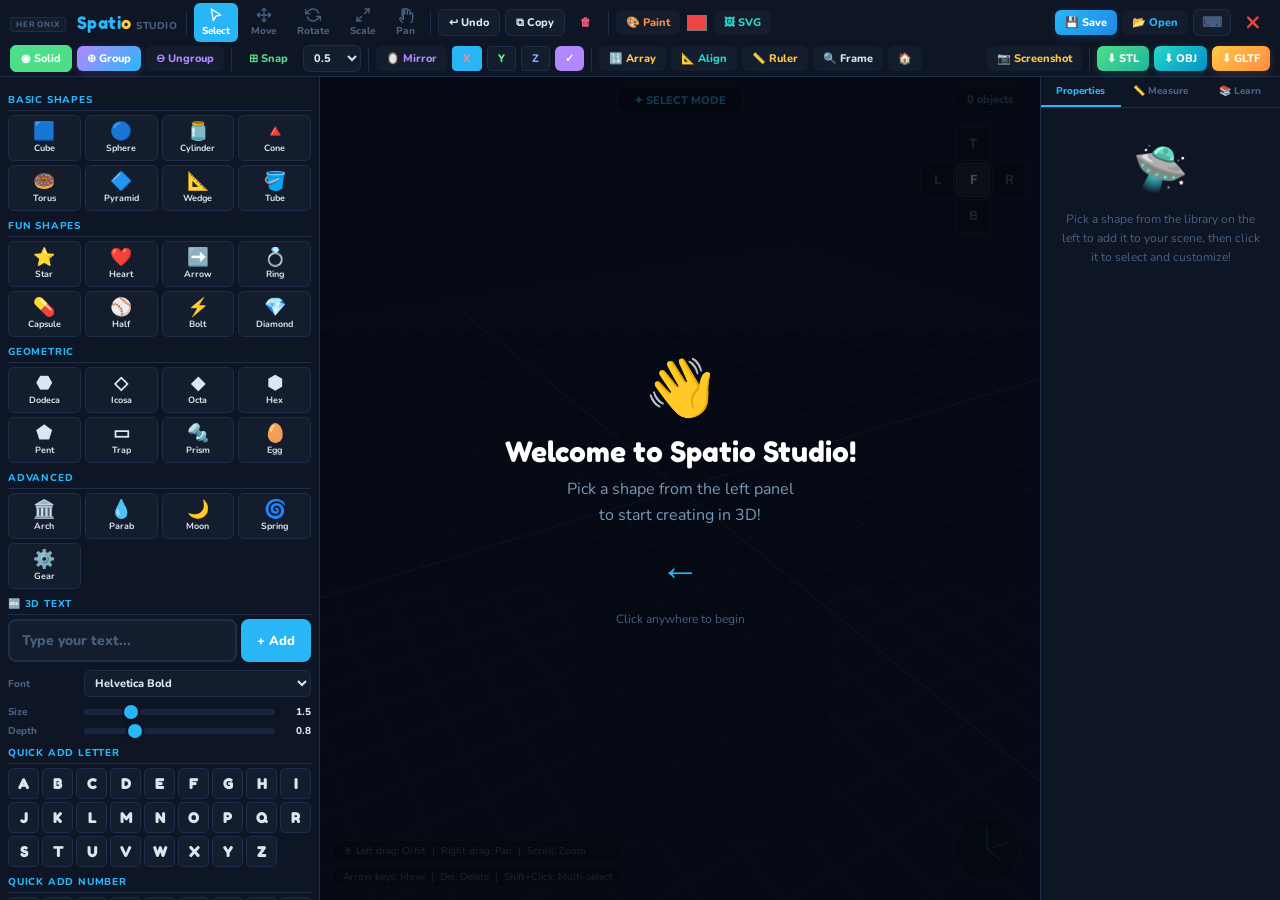
<file: src/main/resources/spatio/index.html>
<!DOCTYPE html>
<html lang="en">
<head>
<meta charset="UTF-8">
<meta name="viewport" content="width=device-width, initial-scale=1.0">
<title>Spatio Studio</title>
<link rel="stylesheet" href="css/fredoka.css">
<link rel="stylesheet" href="css/spatio.css">
<script>
// Global error handler — catches all JS errors and displays them
window.onerror = function(msg, url, line, col, err) {
  var short = url ? url.split('/').pop() : '?';
  var errMsg = 'JS ERROR: ' + msg + ' in ' + short + ':' + line;
  console.error(errMsg);
  document.title = errMsg;
  // Show on page if splash is still visible
  var status = document.getElementById('splash-status');
  if (status) status.textContent = errMsg;
  return false;
};
</script>
<script src="js/three.min.js"></script>
<script src="js/three-csg.js"></script>
<script src="js/TransformControls.js"></script>
<script src="js/GLTFExporter.js"></script>
</head>
<body>

<!-- SPLASH SCREEN -->
<div id="splash">
  <div id="splash-inner">
    <img id="splash-logo" src="images/SVG/Text Logo_Horizontal.svg" alt="Heronix" onerror="this.style.display='none'">
    <div id="splash-title"><span class="k">Spati</span><span class="l2">o</span> STUDIO</div>
    <div id="splash-sub">3D Modeling for Young Creators</div>
    <div id="splash-bar-track"><div id="splash-bar"></div></div>
    <div id="splash-status">Loading...</div>
    <div id="splash-copy">&#169; Heronix Education Systems LLC</div>
  </div>
</div>

<!-- TOP BAR — Two clean rows -->
<div id="topbar-wrap">
  <!-- Row 1: Brand + Transform + Edit -->
  <div class="tb-row">
    <div id="logo">
      <span class="brand-tag">HERONIX</span>
      <span class="k">Spati</span><span class="l2">o</span>
      <span class="logo-sub">STUDIO</span>
    </div>
    <div class="sep"></div>
    <button class="tbtn active" id="btn-select" onclick="setMode('select')">
      <svg viewBox="0 0 24 24"><path d="M5 3l14 9-7 1.5-4 7z"/></svg>Select
    </button>
    <button class="tbtn" id="btn-move" onclick="setMode('move')">
      <svg viewBox="0 0 24 24"><path d="M5 9l-3 3 3 3M9 5l3-3 3 3M15 19l-3 3-3-3M19 9l3 3-3 3"/><line x1="12" y1="3" x2="12" y2="21"/><line x1="3" y1="12" x2="21" y2="12"/></svg>Move
    </button>
    <button class="tbtn" id="btn-rotate" onclick="setMode('rotate')">
      <svg viewBox="0 0 24 24"><path d="M1 4v6h6M23 20v-6h-6"/><path d="M20.49 9A9 9 0 0 0 5.64 5.64L1 10m22 4l-4.64 4.36A9 9 0 0 1 3.51 15"/></svg>Rotate
    </button>
    <button class="tbtn" id="btn-scale" onclick="setMode('scale')">
      <svg viewBox="0 0 24 24"><polyline points="15 3 21 3 21 9"/><polyline points="9 21 3 21 3 15"/><line x1="21" y1="3" x2="14" y2="10"/><line x1="3" y1="21" x2="10" y2="14"/></svg>Scale
    </button>
    <button class="tbtn" id="btn-pan" onclick="setMode('pan')">
      <svg viewBox="0 0 24 24"><path d="M18 11V6a2 2 0 0 0-4 0v5M14 10V4a2 2 0 0 0-4 0v6M10 10.5V5a2 2 0 0 0-4 0v9"/><path d="M18 11a2 2 0 0 1 4 0v7a8 8 0 0 1-8 8h-2c-2.5 0-4.3-1-5.7-2.7L3 18.7a1.7 1.7 0 0 1 .3-2.4 1.7 1.7 0 0 1 2.4.3L8 19V6"/></svg>Pan
    </button>
    <div class="sep"></div>
    <button class="abtn btn-undo" onclick="undo()">&#8617; Undo</button>
    <button class="abtn btn-copy" onclick="duplicateSelected()">&#10697; Copy</button>
    <button class="abtn btn-clr" onclick="clearScene()">&#128465;</button>
    <div class="sep"></div>
    <button class="abtn btn-paint" id="btn-paint" onclick="togglePaintMode()">&#x1f3a8; Paint</button>
    <input type="color" id="paint-color-pick" value="#ef4444" oninput="setPaintColor(this.value)" title="Paint color" style="width:24px;height:24px;border:none;border-radius:4px;cursor:pointer;padding:0;background:none">
    <button class="abtn btn-import-svg" onclick="importSVG()">&#x1f5bc; SVG</button>
    <div class="toolbar-spacer"></div>
    <button class="abtn btn-save" onclick="saveProject()">&#x1f4be; Save</button>
    <button class="abtn btn-load" onclick="loadProject()">&#x1f4c2; Open</button>
    <button class="abtn btn-shortcuts" onclick="toggleShortcuts()" title="Keyboard shortcuts">&#x2328;</button>
    <button class="abtn btn-exit" onclick="exitApp()">&#x274c;</button>
  </div>
  <!-- Row 2: CSG + Snap + Export + Screenshot -->
  <div class="tb-row tb-row2">
    <button class="abtn btn-hole" id="btn-hole" onclick="toggleHoleSelected()">&#9673; Solid</button>
    <button class="abtn btn-group" onclick="groupSelected()">&#8853; Group</button>
    <button class="abtn btn-ungroup" onclick="ungroupSelected()">&#8854; Ungroup</button>
    <div class="sep"></div>
    <button class="abtn btn-snap active" id="btn-snap" onclick="toggleSnap()">&#8862; Snap</button>
    <select class="snap-select" onchange="setSnapSize(this.value)" title="Grid size">
      <option value="0.25">0.25</option>
      <option value="0.5" selected>0.5</option>
      <option value="1">1.0</option>
      <option value="2">2.0</option>
    </select>
    <div class="sep"></div>
    <button class="abtn btn-mirror" id="btn-mirror" onclick="toggleMirrorMode()">&#x1fa9e; Mirror</button>
    <button class="meas-ubtn maxis-btn maxis-btn-x active" onclick="setMirrorAxis('x')" style="color:#ff8888" title="Mirror X">X</button>
    <button class="meas-ubtn maxis-btn maxis-btn-y" onclick="setMirrorAxis('y')" style="color:#5eff8a" title="Mirror Y">Y</button>
    <button class="meas-ubtn maxis-btn maxis-btn-z" onclick="setMirrorAxis('z')" style="color:#7aabff" title="Mirror Z">Z</button>
    <button class="abtn btn-mirror-apply" onclick="applyMirror()">&#x2713;</button>
    <div class="sep"></div>
    <button class="abtn btn-array" onclick="showArrayDialog()">&#x1f522; Array</button>
    <button class="abtn btn-align" onclick="showAlignDialog()">&#x1f4d0; Align</button>
    <button class="abtn btn-ruler" id="btn-ruler" onclick="toggleRuler()">&#x1f4cf; Ruler</button>
    <button class="abtn btn-frame" onclick="frameSelected()">&#x1f50d; Frame</button>
    <button class="abtn btn-reset-cam" onclick="resetCamera()">&#x1f3e0;</button>
    <div class="toolbar-spacer"></div>
    <button class="abtn btn-screenshot" onclick="takeScreenshot()">&#x1f4f7; Screenshot</button>
    <div class="sep"></div>
    <button class="abtn btn-stl" onclick="exportSTL()">&#11015; STL</button>
    <button class="abtn btn-obj" onclick="exportOBJ()">&#11015; OBJ</button>
    <button class="abtn btn-gltf" onclick="exportGLTF()">&#11015; GLTF</button>
  </div>
</div>

<!-- WORKSPACE -->
<div id="ws">

  <!-- LEFT PANEL — All sections visible, no tabs -->
  <div class="panel" id="lp">
    <div class="pcont">
      <div class="sec-label">Basic Shapes</div>
      <div class="sgrid">
        <button class="shbtn" onclick="addShape('box')"><span class="ic">&#x1f7e6;</span>Cube</button>
        <button class="shbtn" onclick="addShape('sphere')"><span class="ic">&#x1f535;</span>Sphere</button>
        <button class="shbtn" onclick="addShape('cylinder')"><span class="ic">&#x1fad9;</span>Cylinder</button>
        <button class="shbtn" onclick="addShape('cone')"><span class="ic">&#x1f53a;</span>Cone</button>
        <button class="shbtn" onclick="addShape('torus')"><span class="ic">&#x1f369;</span>Torus</button>
        <button class="shbtn" onclick="addShape('pyramid')"><span class="ic">&#x1f537;</span>Pyramid</button>
        <button class="shbtn" onclick="addShape('wedge')"><span class="ic">&#x1f4d0;</span>Wedge</button>
        <button class="shbtn" onclick="addShape('tube')"><span class="ic">&#x1faa3;</span>Tube</button>
      </div>

      <div class="sec-label">Fun Shapes</div>
      <div class="sgrid">
        <button class="shbtn" onclick="addShape('star')"><span class="ic">&#x2b50;</span>Star</button>
        <button class="shbtn" onclick="addShape('heart')"><span class="ic">&#x2764;&#xfe0f;</span>Heart</button>
        <button class="shbtn" onclick="addShape('arrow')"><span class="ic">&#x27a1;&#xfe0f;</span>Arrow</button>
        <button class="shbtn" onclick="addShape('ring')"><span class="ic">&#x1f48d;</span>Ring</button>
        <button class="shbtn" onclick="addShape('capsule')"><span class="ic">&#x1f48a;</span>Capsule</button>
        <button class="shbtn" onclick="addShape('halfball')"><span class="ic">&#x26be;</span>Half</button>
        <button class="shbtn" onclick="addShape('bolt')"><span class="ic">&#x26a1;</span>Bolt</button>
        <button class="shbtn" onclick="addShape('diamond')"><span class="ic">&#x1f48e;</span>Diamond</button>
      </div>

      <div class="sec-label">Geometric</div>
      <div class="sgrid">
        <button class="shbtn" onclick="addShape('dodecahedron')"><span class="ic">&#x2b23;</span>Dodeca</button>
        <button class="shbtn" onclick="addShape('icosahedron')"><span class="ic">&#x25c7;</span>Icosa</button>
        <button class="shbtn" onclick="addShape('octahedron')"><span class="ic">&#x25c6;</span>Octa</button>
        <button class="shbtn" onclick="addShape('hexagon')"><span class="ic">&#x2b22;</span>Hex</button>
        <button class="shbtn" onclick="addShape('pentagon')"><span class="ic">&#x2b1f;</span>Pent</button>
        <button class="shbtn" onclick="addShape('trapezoid')"><span class="ic">&#x25ad;</span>Trap</button>
        <button class="shbtn" onclick="addShape('prism')"><span class="ic">&#x1f529;</span>Prism</button>
        <button class="shbtn" onclick="addShape('egg')"><span class="ic">&#x1f95a;</span>Egg</button>
      </div>

      <div class="sec-label">Advanced</div>
      <div class="sgrid">
        <button class="shbtn" onclick="addShape('roundroof')"><span class="ic">&#x1f3db;&#xfe0f;</span>Arch</button>
        <button class="shbtn" onclick="addShape('paraboloid')"><span class="ic">&#x1f4a7;</span>Parab</button>
        <button class="shbtn" onclick="addShape('crescent')"><span class="ic">&#x1f319;</span>Moon</button>
        <button class="shbtn" onclick="addShape('spring')"><span class="ic">&#x1f300;</span>Spring</button>
        <button class="shbtn" onclick="addShape('gear')"><span class="ic">&#x2699;&#xfe0f;</span>Gear</button>
      </div>

      <div class="sec-label">&#x1f524; 3D Text</div>
      <div id="text-tool"></div>

      <div class="sec-label">&#x1f4cc; My Stamps</div>
      <div class="stamp-actions">
        <button class="abtn btn-stamp-save" onclick="saveAsStamp()">&#x1f4be; Save Stamp</button>
      </div>
      <div id="stamp-list">
        <div style="font-size:10px;color:var(--dim);padding:4px">No stamps yet. Select a shape and click "Save as Stamp".</div>
      </div>

      <div class="sec-label">&#x1f4cb; Scene Objects</div>
      <div id="scene-tree"></div>
      <div id="scene-empty" style="display:none">
        <div class="nt" style="font-size:10px;color:var(--dim);padding:4px">No objects yet</div>
      </div>
    </div>
  </div>

  <!-- 3D VIEWPORT -->
  <div id="vp">
    <div id="welcome-overlay" onclick="hideWelcome()">
      <div class="welcome-box">
        <div class="welcome-wave">&#x1f44b;</div>
        <div class="welcome-title">Welcome to Spatio Studio!</div>
        <div class="welcome-msg">Pick a shape from the left panel<br>to start creating in 3D!</div>
        <div class="welcome-arrow">&#x2190;</div>
        <div class="welcome-hint">Click anywhere to begin</div>
      </div>
    </div>
    <div id="modebar">&#10022; SELECT MODE</div>
    <div id="obj-count">0 objects</div>
    <canvas id="axwidget"></canvas>
    <div id="viewcube">
      <button class="vcbtn" onclick="setCameraView('top')" title="Top">T</button>
      <div class="vcrow">
        <button class="vcbtn" onclick="setCameraView('left')" title="Left">L</button>
        <button class="vcbtn vc-center" onclick="setCameraView('front')" title="Front">F</button>
        <button class="vcbtn" onclick="setCameraView('right')" title="Right">R</button>
      </div>
      <button class="vcbtn" onclick="setCameraView('bottom')" title="Bottom">B</button>
    </div>
    <div id="hints">
      <div class="hbadge">&#x1f5b1; Left drag: Orbit &nbsp;|&nbsp; Right drag: Pan &nbsp;|&nbsp; Scroll: Zoom</div>
      <div class="hbadge">Arrow keys: Move &nbsp;|&nbsp; Del: Delete &nbsp;|&nbsp; Shift+Click: Multi-select</div>
    </div>
  </div>

  <!-- RIGHT PANEL -->
  <div class="panel" id="rp">
    <div class="ptabs">
      <button class="ptab active" onclick="swR('props',this)">Properties</button>
      <button class="ptab" onclick="swR('measure',this)">&#x1f4cf; Measure</button>
      <button class="ptab" onclick="swR('learn',this)">&#x1f4da; Learn</button>
    </div>
    <div class="pcont">

      <!-- PROPERTIES -->
      <div id="tab-props" class="tc on">
        <div id="no-sel">
          <div class="ns">
            <div class="ni">&#x1f6f8;</div>
            <div class="nt">Pick a shape from the library on the left to add it to your scene, then click it to select and customize!</div>
          </div>
        </div>
        <div id="has-sel" style="display:none">
          <div class="ps">
            <div class="pl">Color</div>
            <div class="cs" id="swatches"></div>
            <div class="cs" id="expanded-palette"></div>
            <div class="cprow">
              <input type="color" id="cpick" value="#29b6f6" oninput="applyColor(this.value)">
              <span style="font-size:11px;color:var(--dim)">Custom color</span>
            </div>
          </div>
          <div class="ps">
            <div class="pl">Material Style</div>
            <div id="material-presets" class="mat-grid"></div>
          </div>
          <div class="ps">
            <div class="pl">Position</div>
            <div class="pr"><span class="pa x">X</span><input type="number" class="pi" id="px" step="0.5" oninput="applyXform()"></div>
            <div class="pr"><span class="pa y">Y</span><input type="number" class="pi" id="py" step="0.5" oninput="applyXform()"></div>
            <div class="pr"><span class="pa z">Z</span><input type="number" class="pi" id="pz" step="0.5" oninput="applyXform()"></div>
          </div>
          <div class="ps">
            <div class="pl">Rotation (degrees)</div>
            <div class="pr"><span class="pa x">X</span><input type="number" class="pi" id="rx" step="15" oninput="applyXform()"></div>
            <div class="pr"><span class="pa y">Y</span><input type="number" class="pi" id="ry" step="15" oninput="applyXform()"></div>
            <div class="pr"><span class="pa z">Z</span><input type="number" class="pi" id="rz" step="15" oninput="applyXform()"></div>
          </div>
          <div class="ps">
            <div class="pl">Scale</div>
            <div class="pr"><span class="pa x">X</span><input type="number" class="pi" id="sx" step="0.1" min="0.01" oninput="applyXform()"></div>
            <div class="pr"><span class="pa y">Y</span><input type="number" class="pi" id="sy" step="0.1" min="0.01" oninput="applyXform()"></div>
            <div class="pr"><span class="pa z">Z</span><input type="number" class="pi" id="sz" step="0.1" min="0.01" oninput="applyXform()"></div>
          </div>
          <div class="ps">
            <div class="pl">Shape Parameters</div>
            <div id="param-sliders"></div>
          </div>
          <div class="ps">
            <div class="pl">Mirror / Flip</div>
            <div class="mirror-btns">
              <button class="mirbtn mirx" onclick="mirrorX()">&#8596; Flip X</button>
              <button class="mirbtn miry" onclick="mirrorY()">&#8597; Flip Y</button>
              <button class="mirbtn mirz" onclick="mirrorZ()">&#x21c5; Flip Z</button>
            </div>
          </div>
          <div class="ps">
            <div class="pl">Smooth / Subdivide</div>
            <div class="smooth-btns">
              <button class="mirbtn" onclick="applySubdivide(1, 0.3)">Slight</button>
              <button class="mirbtn" onclick="applySubdivide(1, 0.5)">Medium</button>
              <button class="mirbtn" onclick="applySubdivide(2, 0.5)">Heavy</button>
              <button class="mirbtn" onclick="resetSubdivide()" style="color:var(--coral)">Reset</button>
            </div>
          </div>
          <button class="dupbtn" onclick="duplicateSelected()">&#10697; Duplicate Shape</button>
          <button class="delbtn" onclick="deleteSelected()">&#128465; Delete Shape</button>
        </div>
      </div>

      <!-- MEASUREMENTS (live on selected object) -->
      <div id="tab-measure" class="tc">
        <div id="measurements">
          <div class="meas-empty">Select a shape to see measurements</div>
        </div>
        <div class="sec-label" style="margin-top:10px">&#x2702;&#xfe0f; Cross-Section Viewer</div>
        <div class="xsection-controls">
          <button class="abtn btn-xsection" id="btn-xsection" onclick="toggleCrossSection()">&#x2702; Slice View</button>
          <div class="xsection-row">
            <span class="param-label">Axis</span>
            <button class="meas-ubtn xaxis-btn xaxis-btn-x" onclick="setCrossAxis('x')" style="color:#ff8888">X</button>
            <button class="meas-ubtn xaxis-btn xaxis-btn-y active" onclick="setCrossAxis('y')" style="color:#5eff8a">Y</button>
            <button class="meas-ubtn xaxis-btn xaxis-btn-z" onclick="setCrossAxis('z')" style="color:#7aabff">Z</button>
          </div>
          <div class="param-row">
            <label class="param-label">Cut Position</label>
            <input type="range" class="param-slider" min="0" max="1" step="0.02" value="0.5" oninput="setCrossHeight(this.value)">
          </div>
        </div>
        <div id="xsection-info"></div>

        <div class="sec-label" style="margin-top:10px">&#x2696;&#xfe0f; Density &amp; Weight</div>
        <div id="density-calc">
          <div class="meas-empty">Select a shape to calculate weight</div>
        </div>
      </div>

      <!-- LEARN -->
      <div id="tab-learn" class="tc">

        <div class="tut-launch-section">
          <div class="sec-label">&#x1f393; Interactive Lessons</div>
          <button class="tut-launch-btn" onclick="startTutorial('basics')">&#x1f680; Lesson 1: Your First 3D Shape</button>
          <button class="tut-launch-btn" onclick="startTutorial('holes')">&#x1f573;&#xfe0f; Lesson 2: Making Holes (CSG)</button>
          <button class="tut-launch-btn" onclick="startTutorial('export')">&#x1f3a8; Lesson 3: Colors &amp; Exporting</button>
        </div>

        <div class="tut-launch-section">
          <div class="sec-label">&#x1f3af; Challenges &amp; Quizzes</div>
          <button class="tut-launch-btn chal-btn" onclick="startCoordChallenge('easy')">&#x1f4cd; Coordinate Challenge: Easy</button>
          <button class="tut-launch-btn chal-btn" onclick="startCoordChallenge('medium')">&#x1f4cd; Coordinate Challenge: Medium</button>
          <button class="tut-launch-btn chal-btn" onclick="startCoordChallenge('hard')">&#x1f4cd; Coordinate Challenge: Hard</button>
          <button class="tut-launch-btn quiz-btn" onclick="startShapeQuiz('easy')">&#x1f9e0; Shape Quiz: Easy</button>
          <button class="tut-launch-btn quiz-btn" onclick="startShapeQuiz('medium')">&#x1f9e0; Shape Quiz: Medium</button>
          <button class="tut-launch-btn quiz-btn" onclick="startShapeQuiz('all')">&#x1f9e0; Shape Quiz: All Questions</button>
        </div>

        <div class="sec-label" style="margin-top:12px">&#x1f4d6; Reference Guide</div>

        <!-- MEASUREMENTS & UNITS -->
        <div class="ecard" id="ec-units">
          <div class="ech" onclick="toggleCard('ec-units')">
            <span class="ei">&#x1f4cf;</span> Measurements &amp; Units <span class="ev">&#9660;</span>
          </div>
          <div class="ecb">
            <h4>Why Do Units Matter?</h4>
            <p>When you 3D print something, the printer needs to know <em>exactly</em> how big to make it. A cube that's 2 cm wide is about the size of a dice. A cube that's 2 inches wide is about the size of a marshmallow!</p>

            <h4>Common Units</h4>
            <div class="factrow">
              <div class="fact"><strong>mm</strong> (millimeter) &#8212; Width of a pencil tip. 10 mm = 1 cm</div>
              <div class="fact"><strong>cm</strong> (centimeter) &#8212; Width of your pinky finger. 100 cm = 1 meter</div>
              <div class="fact"><strong>inch (in)</strong> &#8212; About 2.5 cm. Width of a quarter coin</div>
              <div class="fact"><strong>foot (ft)</strong> &#8212; 12 inches = 30.48 cm. About the length of a ruler</div>
            </div>

            <h4>Converting Between Units</h4>
            <div class="factrow">
              <div class="fact">1 inch = 25.4 mm = 2.54 cm</div>
              <div class="fact">1 cm = 10 mm = 0.394 inches</div>
              <div class="fact">1 foot = 12 inches = 30.48 cm</div>
              <div class="fact">1 meter = 100 cm = 3.28 feet</div>
            </div>

            <div class="tipbox">Use the Measure tab to see live dimensions of your selected shape in different units!</div>

            <h4>Fractions of an Inch</h4>
            <p>In the US, measurements often use fractions instead of decimals:</p>
            <div class="factrow">
              <div class="fact">&#189; inch = 0.5 in = 12.7 mm</div>
              <div class="fact">&#188; inch = 0.25 in = 6.35 mm</div>
              <div class="fact">&#8539; inch = 0.125 in = 3.175 mm</div>
              <div class="fact">1/16 inch = 0.0625 in = 1.588 mm</div>
            </div>

            <h4>Real-World Scale Reference</h4>
            <div class="factrow">
              <div class="fact">&#x1f4f1; Phone: ~15 cm &#215; 7 cm &#215; 0.8 cm</div>
              <div class="fact">&#x26bd; Soccer ball: ~22 cm diameter</div>
              <div class="fact">&#x1f4d3; Textbook: ~28 cm &#215; 22 cm &#215; 2 cm</div>
              <div class="fact">&#x1f3b2; Dice: ~1.5 cm &#215; 1.5 cm &#215; 1.5 cm</div>
              <div class="fact">&#x1f3e0; Door: ~200 cm &#215; 80 cm &#215; 4 cm</div>
            </div>
          </div>
        </div>

        <!-- GEOMETRY FORMULAS -->
        <div class="ecard" id="ec-formulas">
          <div class="ech" onclick="toggleCard('ec-formulas')">
            <span class="ei">&#x1f9ee;</span> Geometry Formulas <span class="ev">&#9660;</span>
          </div>
          <div class="ecb">
            <h4>Volume (how much space inside)</h4>
            <div class="factrow">
              <div class="fact">&#x1f7e6; <strong>Box:</strong> V = length &#215; width &#215; height</div>
              <div class="fact">&#x1f535; <strong>Sphere:</strong> V = &#8308;&#8260;&#8323; &#215; &#960; &#215; r&#179;</div>
              <div class="fact">&#x1fad9; <strong>Cylinder:</strong> V = &#960; &#215; r&#178; &#215; h</div>
              <div class="fact">&#x1f53a; <strong>Cone:</strong> V = &#8531; &#215; &#960; &#215; r&#178; &#215; h</div>
              <div class="fact">&#x1f537; <strong>Pyramid:</strong> V = &#8531; &#215; base area &#215; h</div>
              <div class="fact">&#x1f369; <strong>Torus:</strong> V = 2&#960;&#178; &#215; R &#215; r&#178;</div>
            </div>

            <h4>Surface Area (outside skin)</h4>
            <div class="factrow">
              <div class="fact">&#x1f7e6; <strong>Box:</strong> SA = 2(lw + lh + wh)</div>
              <div class="fact">&#x1f535; <strong>Sphere:</strong> SA = 4 &#215; &#960; &#215; r&#178;</div>
              <div class="fact">&#x1fad9; <strong>Cylinder:</strong> SA = 2&#960;r(r + h)</div>
              <div class="fact">&#x1f53a; <strong>Cone:</strong> SA = &#960;r(r + slant)</div>
            </div>

            <div class="tipbox">Select any shape and check the Measure tab to see these formulas calculated live!</div>

            <h4>Key Math Symbols</h4>
            <div class="factrow">
              <div class="fact"><strong>&#960;</strong> (pi) = 3.14159... &#8212; the magic circle number!</div>
              <div class="fact"><strong>r</strong> = radius (distance from center to edge)</div>
              <div class="fact"><strong>r&#178;</strong> = r squared = r &#215; r</div>
              <div class="fact"><strong>r&#179;</strong> = r cubed = r &#215; r &#215; r</div>
              <div class="fact"><strong>h</strong> = height</div>
            </div>

            <h4>Perimeter &amp; Circumference</h4>
            <div class="factrow">
              <div class="fact"><strong>Square:</strong> P = 4 &#215; side</div>
              <div class="fact"><strong>Rectangle:</strong> P = 2(l + w)</div>
              <div class="fact"><strong>Circle:</strong> C = 2 &#215; &#960; &#215; r = &#960; &#215; d</div>
              <div class="fact"><strong>Triangle:</strong> P = a + b + c</div>
            </div>
          </div>
        </div>

        <!-- ANGLES & ROTATION -->
        <div class="ecard" id="ec-angles">
          <div class="ech" onclick="toggleCard('ec-angles')">
            <span class="ei">&#x1f4d0;</span> Angles &amp; Rotation <span class="ev">&#9660;</span>
          </div>
          <div class="ecb">
            <h4>What Are Degrees?</h4>
            <p>A full spin = <strong>360&#176;</strong>. Half turn = 180&#176;. Quarter turn = 90&#176;. These numbers show up everywhere in 3D!</p>

            <h4>Common Angles</h4>
            <div class="factrow">
              <div class="fact"><strong>0&#176;</strong> &#8212; No rotation (facing forward)</div>
              <div class="fact"><strong>45&#176;</strong> &#8212; Half of a right angle (diagonal)</div>
              <div class="fact"><strong>90&#176;</strong> &#8212; Right angle (&#x1f4d0; corner of a book)</div>
              <div class="fact"><strong>180&#176;</strong> &#8212; Half turn (facing backward)</div>
              <div class="fact"><strong>270&#176;</strong> &#8212; Three-quarter turn</div>
              <div class="fact"><strong>360&#176;</strong> &#8212; Full rotation (back to start!)</div>
            </div>

            <h4>Rotation Axes (how things spin)</h4>
            <div class="axrow">
              <span class="axchip x">X axis</span>
              <span class="axchip y">Y axis</span>
              <span class="axchip z">Z axis</span>
            </div>
            <p><strong style="color:#ff8888">X rotation</strong> = tilt forward/backward (like nodding)</p>
            <p><strong style="color:#5eff8a">Y rotation</strong> = spin left/right (like shaking head "no")</p>
            <p><strong style="color:#7aabff">Z rotation</strong> = roll sideways (like tilting head)</p>

            <div class="tipbox">In Spatio, rotation snaps to 15&#176; by default. Hold Shift for finer 5&#176; rotation!</div>

            <h4>Symmetry</h4>
            <p><strong>Symmetry</strong> = when both halves match. Use the Mirror/Flip buttons to test symmetry!</p>
            <div class="factrow">
              <div class="fact">&#x1f535; Sphere &#8212; infinite lines of symmetry</div>
              <div class="fact">&#x1f7e6; Cube &#8212; 9 planes of symmetry</div>
              <div class="fact">&#x2b50; 5-point star &#8212; 5 lines of symmetry</div>
              <div class="fact">&#x2764;&#xfe0f; Heart &#8212; 1 line of symmetry</div>
            </div>
          </div>
        </div>

        <!-- SCALE & PROPORTION -->
        <div class="ecard" id="ec-scale">
          <div class="ech" onclick="toggleCard('ec-scale')">
            <span class="ei">&#x1f50d;</span> Scale &amp; Proportion <span class="ev">&#9660;</span>
          </div>
          <div class="ecb">
            <h4>What Is Scale?</h4>
            <p>Scale means making something bigger or smaller while keeping the same <em>shape</em>. A model car is a "scaled down" version of a real car!</p>

            <h4>Scale Factors</h4>
            <div class="factrow">
              <div class="fact"><strong>2x</strong> scale = double the size (8x the volume!)</div>
              <div class="fact"><strong>0.5x</strong> scale = half the size (&#8539; the volume)</div>
              <div class="fact"><strong>1x</strong> scale = same size (no change)</div>
            </div>

            <div class="tipbox">When you double all dimensions (2x), the volume becomes 2 &#215; 2 &#215; 2 = <strong>8 times</strong> bigger! That's why elephants need such thick legs.</div>

            <h4>Uniform vs Non-Uniform Scale</h4>
            <p><strong>Uniform</strong>: Scale X, Y, Z equally &#8212; keeps proportions</p>
            <p><strong>Non-uniform</strong>: Scale each axis differently &#8212; stretches or squishes</p>

            <h4>Aspect Ratio</h4>
            <p>The relationship between width and height. A square has <strong>1:1</strong> ratio. A widescreen TV is <strong>16:9</strong>. A phone is about <strong>9:19</strong>.</p>
          </div>
        </div>

        <!-- VOLUME IN ACTION — Cup Example -->
        <div class="ecard" id="ec-volume-ex">
          <div class="ech" onclick="toggleCard('ec-volume-ex')">
            <span class="ei">&#x2615;</span> Volume in Action: The Cup Challenge <span class="ev">&#9660;</span>
          </div>
          <div class="ecb">
            <h4>&#x1f3eb; Teacher Activity: How Much Water Fits?</h4>
            <p>Have students model a cup in Spatio Studio, then calculate how much water it can hold!</p>

            <h4>Step 1: Model a Cup</h4>
            <p>A simple cup is a <strong>cylinder</strong>. A real coffee mug is about:</p>
            <div class="factrow">
              <div class="fact">Diameter: 8 cm (radius = 4 cm)</div>
              <div class="fact">Height: 10 cm</div>
            </div>

            <h4>Step 2: Calculate the Volume</h4>
            <div class="edu-formula-box">
              <div class="edu-formula">V = &#960; &#215; r&#178; &#215; h</div>
              <div class="edu-formula">V = 3.14159 &#215; 4&#178; &#215; 10</div>
              <div class="edu-formula">V = 3.14159 &#215; 16 &#215; 10</div>
              <div class="edu-formula-result">V = 502.65 cm&#179;</div>
            </div>

            <h4>Step 3: Convert to Milliliters</h4>
            <div class="tipbox">1 cm&#179; = 1 mL (milliliter). So our cup holds about <strong>503 mL</strong> &#8212; that's about 2 cups of water!</div>

            <h4>&#x1f4a1; Class Discussion</h4>
            <ul>
              <li>What happens if you make the cup taller but thinner? Does it hold more or less?</li>
              <li>How wide would a cup need to be to hold exactly 1 liter (1000 mL)?</li>
              <li>A bathtub holds ~300 liters. How many cups is that?</li>
            </ul>

            <h4>Challenge: The Cone Cup</h4>
            <p>Paper cups from water coolers are <strong>cone-shaped</strong>! A cone holds <strong>&#8531; the volume</strong> of a cylinder with the same radius and height.</p>
            <div class="edu-formula-box">
              <div class="edu-formula">V<sub>cone</sub> = &#8531; &#215; &#960; &#215; r&#178; &#215; h</div>
              <div class="edu-formula">V<sub>cone</sub> = &#8531; &#215; 502.65</div>
              <div class="edu-formula-result">V<sub>cone</sub> = 167.55 mL &#8212; much less!</div>
            </div>

            <h4>Real-World Connection</h4>
            <div class="factrow">
              <div class="fact">&#x2615; Coffee mug &#8776; 350 mL (12 oz)</div>
              <div class="fact">&#x1f964; Soda can &#8776; 355 mL (12 oz)</div>
              <div class="fact">&#x1f95b; Milk carton &#8776; 236 mL (8 oz = 1 cup)</div>
              <div class="fact">&#x1f3ca; Olympic pool &#8776; 2,500,000 liters!</div>
            </div>
          </div>
        </div>

        <!-- SURFACE AREA IN ACTION -->
        <div class="ecard" id="ec-surface-ex">
          <div class="ech" onclick="toggleCard('ec-surface-ex')">
            <span class="ei">&#x1f381;</span> Surface Area: Wrapping Paper Challenge <span class="ev">&#9660;</span>
          </div>
          <div class="ecb">
            <h4>&#x1f3eb; Teacher Activity: How Much Wrapping Paper?</h4>
            <p>Students model a gift box and calculate how much wrapping paper they need!</p>

            <h4>The Gift Box</h4>
            <p>A shoebox is about: <strong>30 cm &#215; 18 cm &#215; 10 cm</strong></p>

            <h4>Calculate Surface Area</h4>
            <div class="edu-formula-box">
              <div class="edu-formula">SA = 2(lw + lh + wh)</div>
              <div class="edu-formula">SA = 2(30&#215;18 + 30&#215;10 + 18&#215;10)</div>
              <div class="edu-formula">SA = 2(540 + 300 + 180)</div>
              <div class="edu-formula">SA = 2 &#215; 1020</div>
              <div class="edu-formula-result">SA = 2,040 cm&#178; of wrapping paper</div>
            </div>

            <div class="tipbox">That's about 0.2 m&#178;. A standard roll of wrapping paper is 5 m&#178;, so you could wrap about 25 shoeboxes with one roll!</div>

            <h4>Wrapping a Ball (Sphere)</h4>
            <p>Wrapping a basketball (diameter 24 cm, radius 12 cm):</p>
            <div class="edu-formula-box">
              <div class="edu-formula">SA = 4 &#215; &#960; &#215; r&#178;</div>
              <div class="edu-formula">SA = 4 &#215; 3.14159 &#215; 12&#178;</div>
              <div class="edu-formula-result">SA = 1,809.6 cm&#178;</div>
            </div>
            <p>That's actually <em>less</em> than the shoebox! But try wrapping a ball smoothly... &#x1f605;</p>

            <h4>&#x1f3d7;&#xfe0f; Real-World: Painting a Room</h4>
            <p>Painters calculate surface area to know how much paint to buy:</p>
            <div class="factrow">
              <div class="fact">Room: 4m &#215; 5m &#215; 2.5m tall</div>
              <div class="fact">Wall area: 2(4&#215;2.5 + 5&#215;2.5) = 45 m&#178;</div>
              <div class="fact">1 gallon of paint covers ~35 m&#178;</div>
              <div class="fact">You'd need about 1.3 gallons (buy 2!)</div>
            </div>
          </div>
        </div>

        <!-- PYTHAGOREAN THEOREM -->
        <div class="ecard" id="ec-pythag">
          <div class="ech" onclick="toggleCard('ec-pythag')">
            <span class="ei">&#x1f4d0;</span> Pythagorean Theorem in 3D <span class="ev">&#9660;</span>
          </div>
          <div class="ecb">
            <h4>The Most Famous Formula in Math!</h4>
            <div class="edu-formula-box">
              <div class="edu-formula-result">a&#178; + b&#178; = c&#178;</div>
            </div>
            <p>In any <strong>right triangle</strong>, the square of the longest side (hypotenuse) equals the sum of the squares of the other two sides.</p>

            <h4>&#x1f3eb; Teacher Activity: The Ramp</h4>
            <p>Students build a ramp (wedge shape) and calculate its slope length!</p>
            <div class="factrow">
              <div class="fact">Base (a): 4 cm (ground length)</div>
              <div class="fact">Height (b): 3 cm (how tall)</div>
              <div class="fact">Slope (c): ? cm (the ramp surface)</div>
            </div>
            <div class="edu-formula-box">
              <div class="edu-formula">c&#178; = a&#178; + b&#178;</div>
              <div class="edu-formula">c&#178; = 4&#178; + 3&#178;</div>
              <div class="edu-formula">c&#178; = 16 + 9 = 25</div>
              <div class="edu-formula">c = &#8730;25</div>
              <div class="edu-formula-result">c = 5 cm &#8212; The famous 3-4-5 triangle!</div>
            </div>

            <h4>Pythagorean Triples (whole number answers)</h4>
            <div class="factrow">
              <div class="fact"><strong>3, 4, 5</strong> &#8212; The classic! (3&#178;+4&#178; = 9+16 = 25 = 5&#178;)</div>
              <div class="fact"><strong>5, 12, 13</strong> &#8212; (25+144 = 169 = 13&#178;)</div>
              <div class="fact"><strong>8, 15, 17</strong> &#8212; (64+225 = 289 = 17&#178;)</div>
              <div class="fact"><strong>7, 24, 25</strong> &#8212; (49+576 = 625 = 25&#178;)</div>
            </div>

            <h4>3D Diagonal &#8212; Pythagorean Theorem Extended!</h4>
            <p>To find the diagonal <em>through</em> a box (corner to opposite corner):</p>
            <div class="edu-formula-box">
              <div class="edu-formula">d = &#8730;(l&#178; + w&#178; + h&#178;)</div>
            </div>
            <p>Example: A box that's <strong>3 &#215; 4 &#215; 12</strong> cm:</p>
            <div class="edu-formula-box">
              <div class="edu-formula">d = &#8730;(9 + 16 + 144) = &#8730;169</div>
              <div class="edu-formula-result">d = 13 cm</div>
            </div>

            <div class="tipbox">Build a 3&#215;4&#215;12 box in Spatio and measure it! The diagonal from one corner to the opposite corner is exactly 13 cm.</div>

            <h4>&#x1f3eb; Classroom Challenges</h4>
            <ul>
              <li><strong>TV Size:</strong> A 55" TV is measured diagonally. If it's 48" wide, how tall is the screen? (Answer: &#8730;(55&#178; - 48&#178;) = &#8730;721 &#8776; 26.8")</li>
              <li><strong>Ladder Safety:</strong> A 5m ladder leans against a wall, with its base 3m from the wall. How high does it reach? (Answer: 4m)</li>
              <li><strong>Baseball Diamond:</strong> The bases are 90 feet apart. How far is it from home plate to second base? (Answer: 90&#8730;2 &#8776; 127.3 ft)</li>
            </ul>
          </div>
        </div>

        <!-- MATH IN 3D PRINTING -->
        <div class="ecard" id="ec-mathprint">
          <div class="ech" onclick="toggleCard('ec-mathprint')">
            <span class="ei">&#x1f5a8;&#xfe0f;</span> Math Meets 3D Printing <span class="ev">&#9660;</span>
          </div>
          <div class="ecb">
            <h4>&#x1f3eb; Teacher Activity: Print Cost Calculator</h4>
            <p>How much does it cost to 3D print something? It depends on <strong>volume</strong>!</p>

            <h4>Step 1: Calculate Volume</h4>
            <p>Let's say you designed a cube pencil holder: 8 &#215; 8 &#215; 10 cm with 15% infill.</p>
            <div class="edu-formula-box">
              <div class="edu-formula">Total volume = 8 &#215; 8 &#215; 10 = 640 cm&#179;</div>
              <div class="edu-formula">Actual plastic (15% infill) = 640 &#215; 0.15</div>
              <div class="edu-formula-result">Plastic used &#8776; 96 cm&#179;</div>
            </div>

            <h4>Step 2: Convert to Weight</h4>
            <div class="factrow">
              <div class="fact">PLA density = 1.24 g/cm&#179;</div>
              <div class="fact">Weight = 96 &#215; 1.24 = <strong>119 grams</strong></div>
            </div>

            <h4>Step 3: Calculate Cost</h4>
            <div class="factrow">
              <div class="fact">PLA filament: ~$20 per 1 kg spool</div>
              <div class="fact">Cost = 119g &#215; ($20 / 1000g)</div>
              <div class="fact"><strong>Cost &#8776; $2.38</strong> to print!</div>
            </div>

            <div class="tipbox">Most classroom prints cost between $0.50 and $5.00. The biggest cost factor is size &#8212; double the dimensions = 8x the material!</div>

            <h4>Print Time Estimation</h4>
            <div class="factrow">
              <div class="fact">Average speed: ~50 mm/second</div>
              <div class="fact">Our pencil holder: ~2.5 hours</div>
              <div class="fact">A phone case: ~1.5 hours</div>
              <div class="fact">A chess piece: ~45 minutes</div>
            </div>

            <h4>&#x1f4a1; Cross-Curricular Connections</h4>
            <ul>
              <li><strong>Math:</strong> Volume, surface area, unit conversion, percentages (infill)</li>
              <li><strong>Science:</strong> Material properties, density, melting points</li>
              <li><strong>Art:</strong> Design, proportion, aesthetics</li>
              <li><strong>Engineering:</strong> Structural integrity, support design, tolerances</li>
              <li><strong>Economics:</strong> Cost analysis, material efficiency, production planning</li>
            </ul>
          </div>
        </div>

        <div class="ecard" id="ec-space">
          <div class="ech" onclick="toggleCard('ec-space')">
            <span class="ei">&#x1f310;</span> Spatial Concepts <span class="ev">&#9660;</span>
          </div>
          <div class="ecb">
            <h4>What Is 3D Space?</h4>
            <p>We live in a 3-dimensional world! Every location has three coordinates &#8212; like a secret address in space.</p>
            <div class="axrow">
              <span class="axchip x">X axis</span>
              <span class="axchip y">Y axis</span>
              <span class="axchip z">Z axis</span>
            </div>
            <p><strong style="color:#ff8888">X</strong> = Left &#8596; Right &nbsp; <strong style="color:#5eff8a">Y</strong> = Up &#8597; Down &nbsp; <strong style="color:#7aabff">Z</strong> = Forward &#8596; Back</p>

            <h4>Coordinates</h4>
            <p>Every point is written as <strong>(X, Y, Z)</strong>. The center is <strong>(0, 0, 0)</strong> &#8212; called the <em>Origin</em>. The grid you see is centered there!</p>

            <h4>Transformations</h4>
            <ul>
              <li><strong>Translation</strong> &#8212; Moving an object</li>
              <li><strong>Rotation</strong> &#8212; Spinning around an axis</li>
              <li><strong>Scale</strong> &#8212; Making bigger or smaller</li>
            </ul>
            <div class="tipbox">Place a cube at (3, 0, 3). That's 3 right and 3 forward from center!</div>

            <h4>Perspective &amp; Views</h4>
            <p>Orbit around your scene (drag) to see it from all angles. Real designers check Front, Side, and Top views to make sure everything looks right!</p>

            <h4>Object Origin</h4>
            <p>Each object has its own origin &#8212; the center point it rotates and scales around. That small point is like the object's "belly button"!</p>
          </div>
        </div>

        <div class="ecard" id="ec-geo">
          <div class="ech" onclick="toggleCard('ec-geo')">
            <span class="ei">&#x1f4d0;</span> Geometry Basics <span class="ev">&#9660;</span>
          </div>
          <div class="ecb">
            <h4>Building Blocks of 3D Shapes</h4>
            <ul>
              <li><strong>Vertex</strong> &#8212; A single point (a corner)</li>
              <li><strong>Edge</strong> &#8212; A line connecting two vertices</li>
              <li><strong>Face</strong> &#8212; A flat surface bounded by edges</li>
              <li><strong>Mesh</strong> &#8212; All the faces making a 3D shape</li>
            </ul>

            <h4>Shape Facts</h4>
            <div class="factrow">
              <div class="fact">&#x1f7e6; Cube &#8212; 8 vertices, 12 edges, 6 faces</div>
              <div class="fact">&#x1f53a; Pyramid &#8212; 5 vertices, 8 edges, 5 faces</div>
              <div class="fact">&#x1fad9; Cylinder &#8212; 2 circular faces + 1 curved face</div>
              <div class="fact">&#x1f535; Sphere &#8212; ~500+ triangular faces!</div>
            </div>

            <h4>Why Triangles?</h4>
            <p>All 3D models are made of <em>triangles</em> (called polygons). Triangles are always flat &#8212; you can't make a wonky triangle! Computers love them.</p>
            <div class="tipbox">A sphere on a computer isn't really round &#8212; it's hundreds of tiny triangles shaped to look round!</div>

            <h4>Volume &amp; Surface Area</h4>
            <p><strong>Volume</strong> = how much space a shape fills (like water in a cup). <strong>Surface Area</strong> = the total area of all faces added together.</p>
            <p>Cube formula: Volume = side&#179; &nbsp;|&nbsp; Surface = 6 &#215; side&#178;</p>

            <h4>Symmetry</h4>
            <p>A shape has symmetry when you can cut it in half and both sides match. A sphere has <em>infinite</em> symmetry. A cube has 9 planes of symmetry!</p>

            <h4>Convex vs Concave</h4>
            <p>A <strong>convex</strong> shape has no dents (like a ball). A <strong>concave</strong> shape dents inward (like a bowl). Stars are concave!</p>
          </div>
        </div>

        <div class="ecard" id="ec-print">
          <div class="ech" onclick="toggleCard('ec-print')">
            <span class="ei">&#x1f5a8;&#xfe0f;</span> 3D Printing Guide <span class="ev">&#9660;</span>
          </div>
          <div class="ecb">
            <h4>How Does 3D Printing Work?</h4>
            <p>A 3D printer builds objects <em>layer by layer from the bottom up</em> &#8212; like stacking thousands of paper-thin sheets to build a tower!</p>

            <h4>Types of 3D Printers</h4>
            <ul>
              <li><strong>FDM</strong> &#8212; Melts plastic into thin strands. Most common &amp; beginner-friendly!</li>
              <li><strong>Resin (SLA)</strong> &#8212; UV light hardens liquid resin. Very detailed but messy.</li>
              <li><strong>SLS</strong> &#8212; Laser fuses powder together. Used in factories.</li>
            </ul>

            <h4>Common Materials</h4>
            <ul>
              <li><strong>PLA</strong> &#x2b50; &#8212; Easy to print, made from plants! Great for beginners</li>
              <li><strong>PETG</strong> &#8212; Stronger &amp; a bit flexible. Good for functional parts</li>
              <li><strong>ABS</strong> &#8212; Very tough but tricky. Used in car parts</li>
              <li><strong>TPU</strong> &#8212; Flexible like rubber. Perfect for phone cases!</li>
            </ul>

            <h4>Key Settings in a Slicer</h4>
            <ul>
              <li><strong>Layer Height</strong> &#8212; Thinner = smoother but slower (0.1&#8211;0.3 mm)</li>
              <li><strong>Infill %</strong> &#8212; How solid the inside is. 15% = mostly hollow. 100% = solid</li>
              <li><strong>Supports</strong> &#8212; Temporary columns holding up steep overhangs</li>
              <li><strong>Print Speed</strong> &#8212; Slower = better quality</li>
            </ul>

            <div class="tipbox">Overhangs steeper than 45&#176; usually need supports. Design flat-bottomed models to skip them and save time!</div>

            <h4>From Screen to Reality</h4>
            <p><strong>Step 1</strong> &#8212; Design in Spatio Studio and export STL</p>
            <p><strong>Step 2</strong> &#8212; Open STL in a Slicer (Cura, PrusaSlicer, Bambu)</p>
            <p><strong>Step 3</strong> &#8212; Slicer creates G-code instructions for the printer</p>
            <p><strong>Step 4</strong> &#8212; Printer builds it layer by layer &#x1f389;</p>

            <h4>Design Tips for 3D Printing</h4>
            <ul>
              <li>Flat surfaces print best &#8212; avoid unsupported ceilings</li>
              <li>Minimum wall thickness: 1.2 mm (2&#215; nozzle width)</li>
              <li>Make sure your model has NO holes (watertight)</li>
              <li>Add a flat base so your model sticks to the print bed</li>
              <li>Export as <strong>.STL</strong> for most printers</li>
            </ul>

            <h4>Troubleshooting Tips</h4>
            <ul>
              <li>Print not sticking? Clean the bed &amp; add a brim</li>
              <li>Stringy between parts? Lower temperature or increase retraction</li>
              <li>Layer separation? Increase temperature or slow down</li>
              <li>Warping? Use an enclosure or heated bed</li>
            </ul>
          </div>
        </div>

      </div><!-- /tab-learn -->

    </div>
  </div><!-- /rp -->

</div><!-- /ws -->

<!-- Application Scripts (order matters) -->
<script src="js/spatio-modal.js"></script>
<script src="js/spatio-core.js"></script>
<script src="js/spatio-shapes.js"></script>
<script src="js/spatio-interaction.js"></script>
<script src="js/spatio-properties.js"></script>
<script src="js/font-helvetiker-bold.js"></script>
<script src="js/font-helvetiker.js"></script>
<script src="js/font-optimer-bold.js"></script>
<script src="js/font-optimer.js"></script>
<script src="js/spatio-text.js"></script>
<script src="js/spatio-params.js"></script>
<script src="js/spatio-csg.js"></script>
<script src="js/spatio-io.js"></script>
<script src="js/spatio-ui.js"></script>
<script src="js/spatio-education.js"></script>
<script src="js/spatio-challenges.js"></script>
<script src="js/spatio-crosssection.js"></script>
<script src="js/spatio-mirror.js"></script>
<script src="js/spatio-subdivide.js"></script>
<script src="js/spatio-array.js"></script>
<script src="js/spatio-materials.js"></script>
<script src="js/spatio-ruler.js"></script>
<script src="js/spatio-align.js"></script>
<script src="js/SVGLoader.js"></script>
<script src="js/spatio-svgimport.js"></script>
<script src="js/spatio-paint.js"></script>
<script src="js/spatio-stamps.js"></script>
<script src="js/spatio-tutorials.js"></script>
<script src="js/spatio-app.js"></script>

</body>
</html>
</file>
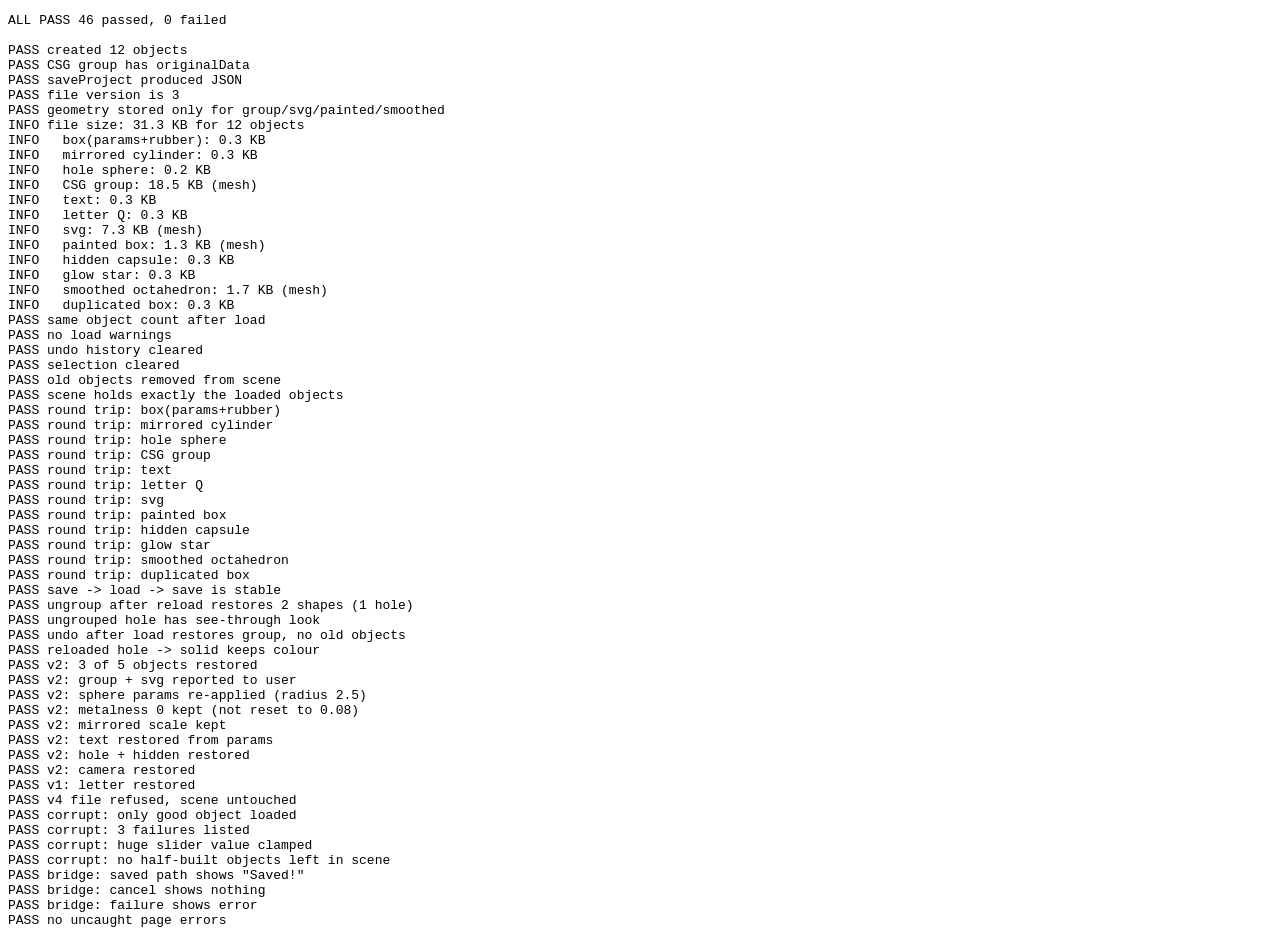
<file: test-harness/save-load-test.html>
<!DOCTYPE html>
<html lang="en">
<head>
<meta charset="UTF-8">
<title>RUNNING</title>
<!--
  Spatio Studio save/load round-trip test.
  Loads the real app scripts (no WebGL renderer needed), builds one of every object
  kind, saves, reloads, and compares. Results go to the OUT block and the page title.
  Run:  test-harness\run-save-load-test.bat   (headless Edge, prints the report)
  Or open this file directly in Chrome/Edge and read the page.
-->
</head>
<body>
<pre id="out"></pre>
<script>
// Any element id the app asks for that isn't here is faked with a detached element.
(function() {
  var realGet = document.getElementById.bind(document);
  var fakes = {};
  document.getElementById = function(id) {
    var el = realGet(id);
    if (el) return el;
    if (!fakes[id]) { fakes[id] = document.createElement(id.charAt(0) === 'p' ? 'input' : 'div'); fakes[id].id = id; }
    return fakes[id];
  };
})();
window.__errors = [];
window.onerror = function(msg, url, line) { window.__errors.push(msg + ' @' + (url || '').split('/').pop() + ':' + line); };
</script>
<script src="../src/main/resources/spatio/js/three.min.js"></script>
<script src="../src/main/resources/spatio/js/three-csg.js"></script>
<script src="../src/main/resources/spatio/js/spatio-modal.js"></script>
<script src="../src/main/resources/spatio/js/spatio-core.js"></script>
<script src="../src/main/resources/spatio/js/spatio-shapes.js"></script>
<script src="../src/main/resources/spatio/js/spatio-interaction.js"></script>
<script src="../src/main/resources/spatio/js/spatio-properties.js"></script>
<script src="../src/main/resources/spatio/js/font-helvetiker-bold.js"></script>
<script src="../src/main/resources/spatio/js/font-helvetiker.js"></script>
<script src="../src/main/resources/spatio/js/font-optimer-bold.js"></script>
<script src="../src/main/resources/spatio/js/font-optimer.js"></script>
<script src="../src/main/resources/spatio/js/spatio-text.js"></script>
<script src="../src/main/resources/spatio/js/spatio-params.js"></script>
<script src="../src/main/resources/spatio/js/spatio-csg.js"></script>
<script src="../src/main/resources/spatio/js/spatio-io.js"></script>
<script src="../src/main/resources/spatio/js/spatio-ui.js"></script>
<script src="../src/main/resources/spatio/js/spatio-crosssection.js"></script>
<script src="../src/main/resources/spatio/js/spatio-mirror.js"></script>
<script src="../src/main/resources/spatio/js/spatio-subdivide.js"></script>
<script src="../src/main/resources/spatio/js/spatio-materials.js"></script>
<script src="../src/main/resources/spatio/js/spatio-ruler.js"></script>
<script src="../src/main/resources/spatio/js/SVGLoader.js"></script>
<script src="../src/main/resources/spatio/js/spatio-svgimport.js"></script>
<script src="../src/main/resources/spatio/js/spatio-paint.js"></script>
<script src="../src/main/resources/spatio/js/spatio-stamps.js"></script>
<script>
var results = [], passCount = 0, failCount = 0;
function check(name, ok, detail) {
  if (ok) passCount++; else failCount++;
  results.push((ok ? 'PASS ' : 'FAIL ') + name + (detail && !ok ? '  -> ' + detail : ''));
}
function near(a, b, tol) { return Math.abs(a - b) <= (tol || 1e-3); }
function nearArr(a, b, tol) {
  if (a.length !== b.length) return false;
  for (var i = 0; i < a.length; i++) if (!near(a[i], b[i], tol)) return false;
  return true;
}

// ── Stub the parts that need a real window/WebGL ──
scene = new THREE.Scene();
camera = new THREE.PerspectiveCamera(54, 1, 0.05, 400);
renderer = { localClippingEnabled: false };
transformControl = null;
var alerts = [];
spatioAlert = function(icon, title, msg) { alerts.push(title + ' | ' + msg); };
showToast = function() {};
var savedJson = null;
var realDl = dl;
dl = function(name, content) { savedJson = content; };

function lastObj() { return objects[objects.length - 1]; }
function meshes(obj) { var m = []; obj.root.traverse(function(c) { if (c.isMesh && !c.userData.helper) m.push(c); }); return m; }

// Snapshot everything that must survive a round trip
function snap(obj) {
  obj.root.updateMatrixWorld(true);
  var box = new THREE.Box3().setFromObject(obj.root);
  var ms = meshes(obj);
  var verts = 0, colorSum = 0, hasColors = false;
  ms.forEach(function(m) {
    verts += m.geometry.attributes.position.count;
    var ca = m.geometry.attributes.color;
    if (ca) { hasColors = true; for (var i = 0; i < ca.array.length; i++) colorSum += ca.array[i] * ((i % 7) + 1); }
  });
  var m0 = ms[0] ? (Array.isArray(ms[0].material) ? ms[0].material[0] : ms[0].material) : null;
  return {
    type: obj.type, name: obj.name, isHole: !!obj.isHole, visible: obj.root.visible,
    pos: obj.root.position.toArray(), rot: [obj.root.rotation.x, obj.root.rotation.y, obj.root.rotation.z],
    scale: obj.root.scale.toArray(), params: JSON.stringify(obj.params || {}),
    meshCount: ms.length, verts: verts, bbMin: box.min.toArray(), bbMax: box.max.toArray(),
    hasColors: hasColors, colorSum: colorSum,
    color: m0 ? m0.color.getHex() : null,
    origColor: ms[0] ? ms[0].userData.originalColor : undefined,
    holeLook: ms.length ? ms.every(function(m) { return m.userData.isHoleMesh === true && m.material.transparent && near(m.material.opacity, 0.35); }) : false,
    roughness: m0 ? m0.roughness : null, metalness: m0 ? m0.metalness : null,
    opacity: m0 ? m0.opacity : null, transparent: m0 ? m0.transparent : null,
    emissive: (m0 && m0.emissive) ? m0.emissive.getHex() : 0,
    vertexColors: m0 ? !!m0.vertexColors : false,
    childColors: ms.map(function(m) { return m.material.color.getHex(); }).join(','),
    originalData: obj.originalData ? obj.originalData.length : 0
  };
}
function compareSnaps(label, a, b) {
  var diffs = [];
  ['type','name','isHole','visible','params','meshCount','verts','hasColors','color','holeLook',
   'transparent','vertexColors','emissive','childColors','originalData'].forEach(function(k) {
    if (a[k] !== b[k]) diffs.push(k + ': ' + a[k] + ' != ' + b[k]);
  });
  ['pos','rot','scale','bbMin','bbMax'].forEach(function(k) {
    if (!nearArr(a[k], b[k], 2e-3)) diffs.push(k + ': ' + a[k] + ' != ' + b[k]);
  });
  ['roughness','metalness','opacity','colorSum'].forEach(function(k) {
    if (a[k] !== null && !near(a[k], b[k], 0.01)) diffs.push(k + ': ' + a[k] + ' != ' + b[k]);
  });
  if (a.origColor !== b.origColor) diffs.push('originalColor: ' + a.origColor + ' != ' + b.origColor);
  check(label, diffs.length === 0, diffs.join('; '));
}

function selectOnly(list) {
  deselect();
  selectObj(list[0]);
  for (var i = 1; i < list.length; i++) toggleMultiSelect(list[i]);
}

try {
  // 1. Primitive with non-default params + rubber material (metalness 0)
  addShape('box');
  var box = lastObj();
  box.params = { width: 4, height: 1.5, depth: 3 };
  rebuildShapeGeometry(box);
  applyColor('#ff0000');
  applyMaterialPreset('rubber');
  box.name = 'Big Red Box';
  box.root.position.set(3, 0.75, -2);

  // 2. Mirrored primitive (negative scale) with params
  addShape('cylinder');
  var cyl = lastObj();
  cyl.params = { radius: 0.5, height: 4, segments: 12 };
  rebuildShapeGeometry(cyl);
  cyl.root.scale.set(-1, 2, 1.5);
  cyl.root.rotation.set(0.3, -0.2, 1.1);

  // 3. Hole (sphere) — keep its see-through look
  addShape('sphere');
  var hole = lastObj();
  applyColor('#123456');
  hole.isHole = true;
  applyHoleAppearance(hole);
  hole.root.position.set(-4, 1, 4);

  // 4. CSG group: box minus cylinder hole
  addShape('box'); var gA = lastObj(); gA.root.position.set(0, 1, 8);
  addShape('cylinder'); var gB = lastObj(); gB.root.position.set(0, 1, 8); gB.root.scale.set(0.5, 2, 0.5);
  gB.isHole = true; applyHoleAppearance(gB);
  selectOnly([gA, gB]);
  groupSelected();
  var grp = lastObj();
  grp.root.position.x += 2; grp.root.rotation.y = 0.7;

  // 5. 3D text with non-default size, and a quick letter
  textSize = 2.2; textDepth = 0.4;
  addText('Hi5');
  var txt = lastObj(); txt.root.position.set(-6, 2, -6);
  textSize = 1.5; textDepth = 0.8;
  addLetter('Q');
  var letter = lastObj();
  letter.root.scale.set(1, 1, -1);

  // 6. SVG import (two coloured paths)
  parseSVGContent('<svg xmlns="http://www.w3.org/2000/svg" width="20" height="20">' +
    '<path d="M0 0 L10 0 L10 10 Z" fill="#00ff00"/>' +
    '<path d="M12 12 L20 12 L20 20 L12 20 Z" fill="#0000ff"/></svg>');
  var svg = lastObj();

  // 7. Painted mesh (vertex colours via the paint tool helper)
  addShape('box');
  var painted = lastObj();
  enableVertexColors(painted.root);
  var ca = painted.root.geometry.attributes.color;
  var red = new THREE.Color('#ef4444');
  for (var i = 0; i < 4; i++) ca.setXYZ(i, red.r, red.g, red.b);
  ca.needsUpdate = true;
  painted.root.position.set(6, 1, 6);

  // 8. Group-rooted primitive (capsule), hidden object, glow material
  addShape('capsule'); var caps = lastObj(); caps.root.visible = false;
  addShape('star'); var star = lastObj(); applyMaterialPreset('glow');

  // 9. Smoothed (subdivided) shape
  addShape('octahedron'); var oct = lastObj(); applySubdivide(1, 0.3);

  // 10. Duplicate of a param-edited primitive (must keep params)
  selectOnly([box]); duplicateSelected(); var dup = lastObj();

  var kinds = ['box(params+rubber)','mirrored cylinder','hole sphere','CSG group','text','letter Q','svg','painted box','hidden capsule','glow star','smoothed octahedron','duplicated box'];
  check('created ' + kinds.length + ' objects', objects.length === kinds.length, 'objects=' + objects.length);
  check('CSG group has originalData', grp.type === 'group' && grp.originalData && grp.originalData.length === 2);

  var before = objects.map(snap);
  var sceneRootsBefore = objects.map(function(o) { return o.root; });

  // ── SAVE ──
  saveUndo(); saveUndo();   // make sure load clears history
  saveProject();
  check('saveProject produced JSON', typeof savedJson === 'string' && savedJson.length > 0);
  var parsed = JSON.parse(savedJson);
  check('file version is 3', parsed.version === 3, parsed.version);
  var withMesh = parsed.objects.filter(function(o) { return !!o.mesh; }).map(function(o) { return o.type; });
  check('geometry stored only for group/svg/painted/smoothed', withMesh.join(',') === 'group,svg,box,octahedron', withMesh.join(','));
  results.push('INFO file size: ' + (savedJson.length / 1024).toFixed(1) + ' KB for ' + parsed.objects.length + ' objects');
  parsed.objects.forEach(function(o, i) {
    results.push('INFO   ' + kinds[i] + ': ' + (JSON.stringify(o).length / 1024).toFixed(1) + ' KB' + (o.mesh ? ' (mesh)' : ''));
  });

  // ── LOAD ──
  alerts = [];
  doLoadProject(savedJson);
  check('same object count after load', objects.length === before.length, objects.length + ' vs ' + before.length);
  check('no load warnings', alerts.length === 0, alerts.join(' || '));
  check('undo history cleared', undoStack.length === 0, undoStack.length);
  check('selection cleared', selectedObjects.length === 0 && selectedRoot === null);
  check('old objects removed from scene', sceneRootsBefore.every(function(r) { return r.parent === null; }));
  var rootsInScene = scene.children.filter(function(c) { return !c.userData.helper && !c.isBoxHelper; });
  check('scene holds exactly the loaded objects', rootsInScene.length === objects.length, rootsInScene.length + ' vs ' + objects.length);
  var after = objects.map(snap);
  for (var k = 0; k < Math.min(before.length, after.length); k++) compareSnaps('round trip: ' + kinds[k], before[k], after[k]);

  // Second save must be identical (stable format)
  var firstJson = savedJson;
  saveProject();
  check('save -> load -> save is stable', savedJson === firstJson,
        'len ' + firstJson.length + ' vs ' + savedJson.length);

  // Ungroup works on the reloaded group
  var g2 = objects.filter(function(o) { return o.type === 'group'; })[0];
  selectOnly([g2]);
  alerts = [];
  ungroupSelected();
  var ung = objects.slice(-2);
  check('ungroup after reload restores 2 shapes (1 hole)',
        objects.length === before.length + 1 && ung[0].type === 'box' && ung[1].type === 'cylinder' &&
        !ung[0].isHole && ung[1].isHole && alerts.length === 0, alerts.join('|'));
  check('ungrouped hole has see-through look', snap(ung[1]).holeLook);

  // Undo after load works (and doesn't resurrect pre-load objects)
  undo();
  check('undo after load restores group, no old objects', objects.length === before.length &&
        objects.every(function(o) { return sceneRootsBefore.indexOf(o.root) === -1; }));

  // Reloaded hole can be turned back to solid with its colour
  var h2 = objects[2];
  selectOnly([h2]); toggleHoleSelected();
  check('reloaded hole -> solid keeps colour', !h2.isHole && meshes(h2)[0].material.color.getHex() === 0x123456 && !meshes(h2)[0].material.transparent);

  // ── Backward compat: v2 file ──
  var v2 = { version: 2, appVersion: '1.0.0', camera: { r: 30, theta: 0.1, phi: 1, target: [1, 2, 3] }, objects: [
    { type: 'sphere', name: 'Ball', isHole: false, position: [1,2,3], rotation: [0,0,0], scale: [1,-1,1], color: '#00ff00', visible: true,
      params: { radius: 2.5, segments: 16 }, material: { roughness: 0.9, metalness: 0, transparent: false, opacity: 1 } },
    { type: 'text', name: 'Text: Yo', isHole: false, position: [0,1,0], rotation: [0,0,0], scale: [1,1,1], color: '#ff00ff', visible: true,
      params: { text: 'Yo', font: 'optimer', size: 3, depth: 0.5, bevel: false }, material: { roughness: 0.45, metalness: 0.08, transparent: false, opacity: 1 } },
    { type: 'group', name: 'Group (2 solids)', isHole: false, position: [0,0,0], rotation: [0,0,0], scale: [1,1,1], color: '#ffffff', visible: true, params: {} },
    { type: 'svg', name: 'SVG Import (3 paths)', isHole: false, position: [0,0,0], rotation: [0,0,0], scale: [1,1,1], color: '#ffffff', visible: true, params: { depth: 1 } },
    { type: 'cone', name: 'Hole Cone', isHole: true, position: [0,0,0], rotation: [0,0,0], scale: [1,1,1], color: '#abcdef', visible: false,
      params: {}, material: { roughness: 0.45, metalness: 0.08, transparent: true, opacity: 0.35 } }
  ], stamps: [] };
  alerts = [];
  doLoadProject(JSON.stringify(v2));
  check('v2: 3 of 5 objects restored', objects.length === 3, objects.length);
  check('v2: group + svg reported to user', alerts.length === 1 && alerts[0].indexOf('Group (2 solids)') !== -1 && alerts[0].indexOf('SVG Import') !== -1, alerts.join('|'));
  var ball = objects[0];
  var bb = new THREE.Box3().setFromObject(ball.root);
  check('v2: sphere params re-applied (radius 2.5)', near(bb.max.x - bb.min.x, 5, 0.01) && ball.params.radius === 2.5, (bb.max.x - bb.min.x));
  check('v2: metalness 0 kept (not reset to 0.08)', meshes(ball)[0].material.metalness === 0 && meshes(ball)[0].material.roughness === 0.9);
  check('v2: mirrored scale kept', ball.root.scale.y === -1);
  var yo = objects[1];
  check('v2: text restored from params', yo.type === 'text' && yo.params.text === 'Yo' && yo.params.font === 'optimer' && yo.params.size === 3 &&
        meshes(yo)[0].material.color.getHex() === 0xff00ff);
  var hc = objects[2];
  check('v2: hole + hidden restored', hc.isHole && snap(hc).holeLook && hc.root.visible === false);
  check('v2: camera restored', near(cam.r, 30) && near(camTarget.y, 2));

  // ── v1 (no version field, 'letter' type) ──
  alerts = [];
  doLoadProject(JSON.stringify({ objects: [{ type: 'letter', name: 'Letter Z', position: [0,0,0], rotation: [0,0,0], scale: [1,1,1], color: '#ff0000' }] }));
  check('v1: letter restored', objects.length === 1 && objects[0].type === 'text' && objects[0].params.text === 'Z' && alerts.length === 0, alerts.join('|'));

  // ── Newer file is refused without touching the scene ──
  alerts = [];
  var keep = objects[0];
  doLoadProject(JSON.stringify({ version: 4, objects: [] }));
  check('v4 file refused, scene untouched', objects.length === 1 && objects[0] === keep && alerts.length === 1 && alerts[0].indexOf('newer') !== -1, alerts.join('|'));

  // ── Corrupt entries are reported, not silently dropped; good ones still load ──
  alerts = [];
  doLoadProject(JSON.stringify({ version: 3, objects: [
    { type: 'group', name: 'Broken Group', position: [0,0,0], rotation: [0,0,0], scale: [1,1,1], mesh: { geo: { position: [0,0,0, 1,0,0, 0,1,0], index: [0,1,7] } } },
    { type: 'mystery', name: 'Alien Shape', position: [0,0,0], rotation: [0,0,0], scale: [1,1,1] },
    { type: 'box', name: 'NaN Box', position: [0,'x',0], rotation: [0,0,0], scale: [1,1,1] },
    { type: 'torus', name: 'Good Torus', position: [0,0,0], rotation: [0,0,0], scale: [1,1,1], params: { radius: 2, tube: 0.3, segments: 99999 } }
  ] }));
  check('corrupt: only good object loaded', objects.length === 1 && objects[0].name === 'Good Torus', objects.length);
  check('corrupt: 3 failures listed', alerts.length === 1 && /Broken Group[\s\S]*Alien Shape[\s\S]*NaN Box/.test(alerts[0]), alerts.join('|'));
  check('corrupt: huge slider value clamped', objects[0].params.segments === 64, objects[0].params.segments);
  var inScene = scene.children.filter(function(c) { return !c.userData.helper && !c.isBoxHelper; }).length;
  check('corrupt: no half-built objects left in scene', inScene === 1, inScene);

} catch (e) {
  check('test run threw', false, e && (e.stack || e.message));
}

// ── Save confirmation via the Java bridge contract: path = saved, '' = cancelled, reject = failed ──
function bridgeCase(label, behaviour, expectTitle) {
  return function() {
    alerts = [];
    window.javaApp = { downloadFile: function() {
      return behaviour === 'reject' ? Promise.reject(new Error('Save failed')) : Promise.resolve(behaviour);
    } };
    realDl('my_project.spatio', '{}', 'Project saved!');
    return new Promise(function(r) { setTimeout(r, 0); }).then(function() {
      var got = alerts.length ? alerts[0].split(' | ')[0] : '(none)';
      check('bridge: ' + label, got === expectTitle, 'got ' + got);
    });
  };
}
Promise.resolve()
  .then(bridgeCase('saved path shows "Saved!"', 'C:\Users\kid\Documents\Spatio Projects\my_project.spatio', 'Saved!'))
  .then(bridgeCase('cancel shows nothing', '', '(none)'))
  .then(bridgeCase('failure shows error', 'reject', 'Couldn\'t save'))
  .then(null, function(e) { check('bridge tests threw', false, e && e.message); })
  .then(function() {
    delete window.javaApp;
    check('no uncaught page errors', window.__errors.length === 0, window.__errors.join(' | '));
    document.title = (failCount === 0 ? 'ALL PASS ' : 'FAILURES ') + passCount + ' passed, ' + failCount + ' failed';
    document.getElementById('out').textContent = document.title + '\n\n' + results.join('\n');
  });
</script>
</body>
</html>
</file>
<file: src/main/resources/spatio/css/fredoka.css>
@font-face{font-family:'Fredoka One';font-style:normal;font-weight:400;src:url('[data-uri]') format('woff2');}
@font-face{font-family:'Nunito';font-style:normal;font-weight:400;src:url('[data-uri]') format('woff2');}
@font-face{font-family:'Nunito';font-style:normal;font-weight:600;src:url('[data-uri]') format('woff2');}
@font-face{font-family:'Nunito';font-style:normal;font-weight:700;src:url('[data-uri]') format('woff2');}
@font-face{font-family:'Nunito';font-style:normal;font-weight:800;src:url('[data-uri]') format('woff2');}
</file>
<file: src/main/resources/spatio/css/spatio.css>
*{box-sizing:border-box;margin:0;padding:0}
:root{
  --bg:#070b16;
  --p1:#0e1525;
  --p2:#141d2e;
  --p3:#1a2540;
  --border:#1e2d4a;
  --text:#dde6f0;
  --dim:#4a6080;
  --blue:#29b6f6;
  --green:#4cde88;
  --coral:#ff5f7e;
  --gold:#ffc744;
  --purple:#b388ff;
  --teal:#26d8c8;
  --orange:#ff8c42;
  --fh:'Fredoka One',cursive;
  --fb:'Segoe UI','Nunito',Tahoma,Geneva,Verdana,sans-serif;
  --r:10px;
  --rs:6px;
}
body{background:var(--bg);color:var(--text);font-family:var(--fb);height:100vh;overflow:hidden;display:flex;flex-direction:column;user-select:none}

/* ── SPLASH SCREEN ── */
#splash{position:fixed;top:0;left:0;right:0;bottom:0;z-index:99999;background:linear-gradient(145deg,#050810 0%,#0a1628 40%,#0e1e3a 100%);display:flex;align-items:center;justify-content:center;transition:opacity 0.5s ease}
#splash-inner{text-align:center}
#splash-logo{width:200px;margin-bottom:20px;opacity:0.9}
#splash-copy{font-family:var(--fb);font-size:10px;color:#2a3a55;margin-top:20px;letter-spacing:.05em}
#splash-title{font-family:var(--fh);font-size:48px;letter-spacing:1px;margin-bottom:4px}
#splash-title .k{color:var(--blue)}
#splash-title .l2{color:var(--gold)}
#splash-sub{font-family:var(--fb);font-size:14px;font-weight:800;color:#4a6080;letter-spacing:.08em;margin-bottom:32px}
#splash-bar-track{width:280px;height:4px;background:#1a2540;border-radius:2px;margin:0 auto 12px;overflow:hidden}
#splash-bar{width:0%;height:100%;background:linear-gradient(90deg,var(--blue),var(--gold));border-radius:2px;transition:width 0.3s ease}
#splash-status{font-family:var(--fb);font-size:11px;font-weight:800;color:#4a6080;letter-spacing:.05em}

/* ── HERONIX BRAND TAG ── */
.brand-tag{display:inline-block;font-family:var(--fb);font-size:8px;font-weight:900;letter-spacing:.15em;color:#4a6080;background:var(--p2);border:1px solid var(--border);border-radius:3px;padding:1px 5px;margin-right:6px;vertical-align:middle;text-transform:uppercase}

/* ── EXIT BUTTON ── */
.btn-exit{background:transparent;color:var(--coral);border:1px solid var(--coral)40;font-size:11px}
.btn-exit:hover{background:var(--coral)15;border-color:var(--coral)}
.btn-mirror{background:var(--p2);color:var(--purple);border:1px solid var(--purple)40}
.btn-mirror:hover{background:var(--purple)15}
.btn-mirror.active{background:var(--purple)25;border-color:var(--purple);color:#fff}
.btn-mirror-apply{background:var(--purple);color:#fff;font-size:10px;padding:3px 8px}
.btn-mirror-apply:hover{filter:brightness(1.15)}
.smooth-btns{display:flex;gap:3px}
.smooth-btns .mirbtn{flex:1;font-size:10px;padding:5px 2px}

/* ── ARRAY / ALIGN / RULER / FRAME ── */
.btn-array{background:var(--p2);color:var(--gold);border:1px solid var(--gold)40}
.btn-array:hover{background:var(--gold)15}
.btn-align{background:var(--p2);color:var(--teal);border:1px solid var(--teal)40}
.btn-align:hover{background:var(--teal)15}
.btn-ruler{background:var(--p2);color:var(--gold);border:1px solid var(--gold)40}
.btn-ruler:hover{background:var(--gold)15}
.btn-ruler.active{background:var(--gold)25;border-color:var(--gold);color:#fff}
.btn-frame{background:var(--p2);color:var(--text);border:1px solid var(--border)}
.btn-frame:hover{background:var(--p3)}
.btn-reset-cam{background:var(--p2);color:var(--dim);border:1px solid var(--border);font-size:13px;padding:3px 7px}
.btn-reset-cam:hover{color:var(--text)}

/* ── MATERIAL PRESETS ── */
.mat-grid{display:grid;grid-template-columns:repeat(5,1fr);gap:3px}
.mat-preset-btn{display:flex;flex-direction:column;align-items:center;gap:1px;padding:4px 2px;border:1px solid var(--border);border-radius:5px;background:var(--p2);color:var(--dim);cursor:pointer;font-family:var(--fb);font-size:8px;font-weight:700;transition:.15s;text-align:center;line-height:1.3}
.mat-preset-btn:hover{border-color:var(--blue);background:var(--blue)12;color:var(--text)}

/* ── PAINT TOOL ── */
.btn-paint{background:var(--p2);color:var(--orange);border:1px solid var(--orange)40}
.btn-paint:hover{background:var(--orange)15}
.btn-paint.active{background:var(--orange)25;border-color:var(--orange);color:#fff}
.btn-import-svg{background:var(--p2);color:var(--teal);border:1px solid var(--teal)40}
.btn-import-svg:hover{background:var(--teal)15}

/* ── STAMPS ── */
.stamp-actions{margin-bottom:6px}
.btn-stamp-save{width:100%;font-size:10px;padding:5px;background:var(--p2);color:var(--gold);border:1px solid var(--gold)30}
.btn-stamp-save:hover{background:var(--gold)12}
.stamp-row{display:flex;align-items:center;gap:5px;padding:4px 6px;border-bottom:1px solid var(--border);cursor:pointer;transition:.1s}
.stamp-row:hover{background:var(--p3)}
.stamp-swatch{width:14px;height:14px;border-radius:3px;flex-shrink:0}
.stamp-name{flex:1;font-size:10px;font-weight:800;overflow:hidden;text-overflow:ellipsis;white-space:nowrap}
.stamp-add{background:var(--green);color:#fff;border:none;border-radius:3px;width:20px;height:20px;font-size:14px;cursor:pointer;line-height:1}
.stamp-add:hover{filter:brightness(1.2)}
.stamp-del{background:none;border:none;color:var(--dim);font-size:14px;cursor:pointer;width:20px;height:20px;line-height:1}
.stamp-del:hover{color:var(--coral)}

/* ── CUSTOM MODAL ── */
#modal-overlay{display:none;position:fixed;top:0;left:0;right:0;bottom:0;z-index:99990;background:rgba(0,0,0,0);align-items:center;justify-content:center;transition:background 0.25s ease}
#modal-overlay.modal-visible{background:rgba(0,0,0,0.6)}
#modal-box{background:linear-gradient(145deg,var(--p1),#0e1a30);border:2px solid var(--blue)40;border-radius:16px;padding:28px 32px;max-width:400px;width:88%;text-align:center;box-shadow:0 12px 60px rgba(0,0,0,0.7),0 0 30px rgba(41,182,246,0.08);transform:scale(0.9);opacity:0;transition:transform 0.25s ease,opacity 0.25s ease}
.modal-visible #modal-box{transform:scale(1);opacity:1}
#modal-icon{font-size:48px;margin-bottom:10px;line-height:1}
#modal-title{font-family:var(--fh);font-size:20px;color:var(--text);margin-bottom:8px}
#modal-msg{font-family:var(--fb);font-size:13px;line-height:1.7;color:#7a9ab8;white-space:pre-line;margin-bottom:20px}
#modal-btns{display:flex;gap:10px;justify-content:center}
.modal-btn{padding:10px 22px;border:none;border-radius:10px;font-family:var(--fb);font-weight:800;font-size:13px;cursor:pointer;transition:.15s}
.modal-btn-primary{background:linear-gradient(135deg,var(--blue),#1e88e5);color:#fff;box-shadow:0 4px 15px rgba(41,182,246,0.3)}
.modal-btn-primary:hover{filter:brightness(1.15);transform:translateY(-1px)}
.modal-btn-secondary{background:var(--p2);color:var(--dim);border:1px solid var(--border)}
.modal-btn-secondary:hover{background:var(--p3);color:var(--text)}

/* ── TOAST NOTIFICATIONS ── */
#toast-container{position:fixed;top:60px;right:16px;z-index:99980;display:flex;flex-direction:column;gap:8px;pointer-events:none}
.toast{background:var(--p1);border:1px solid var(--border);border-radius:10px;padding:10px 18px;font-family:var(--fb);font-size:13px;font-weight:800;color:var(--text);box-shadow:0 6px 24px #00000060;transform:translateX(120%);opacity:0;transition:transform 0.3s ease,opacity 0.3s ease;pointer-events:auto}
.toast-show{transform:translateX(0);opacity:1}
.toast-success{border-color:var(--green)40}
.toast-info{border-color:var(--blue)40}
.toast-warning{border-color:var(--gold)40}
.toast-error{border-color:var(--coral)40}
.toast-icon{margin-right:4px}

/* ── WELCOME OVERLAY ── */
#welcome-overlay{position:absolute;top:0;left:0;right:0;bottom:0;z-index:50;display:flex;align-items:center;justify-content:center;background:rgba(5,8,16,0.7);cursor:pointer;transition:opacity 0.4s ease}
.welcome-box{text-align:center;pointer-events:none}
.welcome-wave{font-size:56px;margin-bottom:8px;animation:wave-anim 1.5s ease-in-out infinite}
@keyframes wave-anim{0%,100%{transform:rotate(0deg)}25%{transform:rotate(20deg)}75%{transform:rotate(-15deg)}}
.welcome-title{font-family:var(--fh);font-size:28px;color:#fff;margin-bottom:8px}
.welcome-msg{font-size:16px;color:#7a9ab8;line-height:1.6;margin-bottom:16px}
.welcome-arrow{font-size:40px;color:var(--blue);animation:arrow-bounce 1s ease-in-out infinite}
@keyframes arrow-bounce{0%,100%{transform:translateX(0)}50%{transform:translateX(-12px)}}
.welcome-hint{font-size:12px;color:#4a6080;margin-top:12px}

/* ── SHORTCUTS PANEL ── */
#shortcuts-panel{display:none;position:fixed;top:0;left:0;right:0;bottom:0;z-index:99985;background:rgba(0,0,0,0.5);align-items:center;justify-content:center}
.sc-box{background:var(--p1);border:2px solid var(--blue)40;border-radius:16px;padding:24px 30px;max-width:400px;width:90%;text-align:center;box-shadow:0 12px 60px rgba(0,0,0,0.7)}
.sc-title{font-family:var(--fh);font-size:18px;color:var(--text);margin-bottom:16px}
.sc-grid{display:grid;grid-template-columns:auto 1fr;gap:6px 14px;text-align:left;margin-bottom:18px}
.sc-key{font-family:var(--fb);font-size:12px;font-weight:900;color:var(--blue);background:var(--p2);border:1px solid var(--border);border-radius:4px;padding:3px 8px;text-align:center}
.sc-desc{font-size:12px;color:#7a9ab8;display:flex;align-items:center}

/* ── MEASUREMENTS PANEL ── */
.meas-empty{text-align:center;padding:20px 10px;color:var(--dim);font-size:12px}
.meas-unit-row{display:flex;align-items:center;justify-content:space-between;margin-bottom:10px}
.meas-label{font-size:10px;font-weight:800;color:var(--dim);text-transform:uppercase;letter-spacing:.08em}
.meas-unit-btns{display:flex;gap:3px}
.meas-ubtn{padding:4px 10px;border:1px solid var(--border);border-radius:4px;background:var(--p2);color:var(--dim);font-family:var(--fb);font-size:11px;font-weight:800;cursor:pointer;transition:.15s}
.meas-ubtn:hover{border-color:var(--blue);color:var(--text)}
.meas-ubtn.active{background:var(--blue);color:#fff;border-color:var(--blue)}
.meas-section{background:var(--p2);border:1px solid var(--border);border-radius:8px;padding:10px 12px;margin-bottom:8px}
.meas-title{font-size:12px;font-weight:900;color:var(--text);margin-bottom:6px}
.meas-grid{display:grid;grid-template-columns:auto 1fr;gap:4px 10px}
.meas-dim-label{font-size:11px;font-weight:800}
.meas-val{font-size:13px;font-weight:900;color:var(--text);text-align:right;font-variant-numeric:tabular-nums}
.meas-formula{font-size:11px;color:var(--blue);font-weight:800;margin-bottom:4px;font-style:italic}
.meas-result{font-size:16px;font-weight:900;color:var(--gold)}
.meas-conv{margin-top:4px}
.meas-conv-row{font-size:10px;color:#7a9ab8;line-height:1.8;font-variant-numeric:tabular-nums}
.meas-conv-dim{font-weight:900;color:var(--text)}

/* ── EDUCATIONAL FORMULA BOXES ── */
.edu-formula-box{background:var(--p3);border:1px solid var(--blue)25;border-radius:8px;padding:10px 14px;margin:8px 0;text-align:center}
.edu-formula{font-family:var(--fb);font-size:12px;font-weight:800;color:#7a9ab8;line-height:1.8}
.edu-formula-result{font-family:var(--fb);font-size:15px;font-weight:900;color:var(--gold);margin-top:4px}

/* ── CHALLENGE / QUIZ BUTTONS ── */
.chal-btn{border-color:var(--green)30!important}
.chal-btn:hover{background:var(--green)12!important;border-color:var(--green)!important}
.quiz-btn{border-color:var(--purple)30!important}
.quiz-btn:hover{background:var(--purple)12!important;border-color:var(--purple)!important}
.modal-btn-quiz{flex:1;padding:10px 8px;background:var(--p2);color:var(--text);border:1px solid var(--border);border-radius:8px;font-family:var(--fb);font-weight:800;font-size:13px;cursor:pointer;transition:.15s}
.modal-btn-quiz:hover{background:var(--blue)18;border-color:var(--blue);transform:scale(1.03)}

/* ── DENSITY CALCULATOR ── */
.dens-label{font-size:10px;font-weight:800;color:var(--dim);text-transform:uppercase;letter-spacing:.08em;margin-bottom:6px}
.dens-mat-grid{display:flex;flex-wrap:wrap;gap:4px;margin-bottom:10px}
.dens-mat-btn{padding:4px 8px;border:1px solid var(--border);border-radius:5px;background:var(--p2);color:var(--dim);font-family:var(--fb);font-size:10px;font-weight:800;cursor:pointer;transition:.15s;white-space:nowrap}
.dens-mat-btn:hover{border-color:var(--blue);color:var(--text)}
.dens-mat-btn.active{background:var(--blue)18;border-color:var(--blue);color:var(--text)}
.dens-float-bar{position:relative;height:80px;background:linear-gradient(to bottom,#0a1628 0%,#0a1628 45%,#1a5c8a 45%,#1a5c8a 46%,#0d3a5c 46%,#0d3a5c 100%);border-radius:8px;overflow:hidden;margin:8px 0}
.dens-water-line{position:absolute;top:45%;left:0;right:0;height:2px;background:#29b6f680}
/* ── CROSS-SECTION ── */
.xsection-controls{margin-bottom:8px}
.xsection-row{display:flex;align-items:center;gap:4px;margin:6px 0}
.btn-xsection{background:var(--p2);color:var(--teal);border:1px solid var(--teal)40;width:100%;margin-bottom:6px}
.btn-xsection:hover{background:var(--teal)15}
.btn-xsection.active{background:var(--teal)25;border-color:var(--teal);color:#fff}

/* ── COORDINATE CHALLENGE BAR ── */
#coord-check-bar{position:absolute;bottom:50px;left:50%;transform:translateX(-50%);display:flex;align-items:center;gap:8px;background:#000000cc;backdrop-filter:blur(8px);border:1px solid var(--blue)40;border-radius:12px;padding:8px 16px;z-index:40}
.ccb-target{font-family:var(--fb);font-size:13px;font-weight:900;color:var(--gold);white-space:nowrap}
.ccb-btn{padding:6px 14px;border:none;border-radius:6px;font-family:var(--fb);font-weight:800;font-size:12px;cursor:pointer;transition:.15s}
.ccb-check{background:var(--green);color:#fff}
.ccb-check:hover{filter:brightness(1.15)}
.ccb-skip{background:var(--p2);color:var(--dim);border:1px solid var(--border)}
.ccb-skip:hover{color:var(--text)}
.ccb-quit{background:transparent;color:var(--coral);border:1px solid var(--coral)40}
.ccb-quit:hover{background:var(--coral)15}

.dens-object{position:absolute;left:50%;transform:translateX(-50%);width:36px;height:36px;border-radius:8px;display:flex;align-items:center;justify-content:center;font-size:18px;transition:bottom 0.5s ease}

/* ── TOP BAR (two rows) ── */
#topbar-wrap{background:var(--p1);border-bottom:1px solid var(--border);flex-shrink:0;z-index:20}
.tb-row{display:flex;align-items:center;gap:5px;padding:3px 10px}
.tb-row2{padding-top:0;padding-bottom:4px;border-top:1px solid var(--border)08}
#logo{font-family:var(--fh);font-size:17px;letter-spacing:.5px;white-space:nowrap;margin-right:2px}
#logo .k{color:var(--blue)}.l2{color:var(--gold)}
.logo-sub{font-size:10px;color:var(--dim);font-family:var(--fb);font-weight:800;letter-spacing:.05em}
.sep{width:1px;height:24px;background:var(--border);margin:0 2px;flex-shrink:0}
.toolbar-spacer{flex:1}
.tbtn{display:flex;flex-direction:column;align-items:center;justify-content:center;gap:1px;padding:4px 8px;border:none;border-radius:var(--rs);background:transparent;color:var(--dim);cursor:pointer;font-family:var(--fb);font-size:10px;font-weight:800;transition:.15s;white-space:nowrap}
.tbtn svg{width:16px;height:16px;stroke:currentColor;fill:none;stroke-width:2;stroke-linecap:round;stroke-linejoin:round}
.tbtn:hover{background:var(--p3);color:var(--text)}
.tbtn.active{background:var(--blue);color:#fff}
.tbtn.active svg{stroke:#fff}
.abtn{padding:5px 10px;border:none;border-radius:var(--rs);cursor:pointer;font-family:var(--fb);font-weight:800;font-size:11px;transition:.15s;white-space:nowrap}
.btn-undo{background:var(--p2);color:var(--text);border:1px solid var(--border)}
.btn-undo:hover{background:var(--p3)}
.btn-copy{background:var(--p2);color:var(--text);border:1px solid var(--border)}
.btn-copy:hover{background:var(--p3)}
.btn-clr{background:transparent;color:var(--coral);border:1px solid var(--coral)30}
.btn-clr:hover{background:var(--coral)15}
.btn-shortcuts{background:var(--p2);color:var(--dim);border:1px solid var(--border);font-size:14px;padding:3px 8px}
.btn-shortcuts:hover{color:var(--text);background:var(--p3)}
.btn-stl{background:linear-gradient(135deg,var(--green),#21b5a0);color:#fff;box-shadow:0 2px 8px #4cde8830}
.btn-stl:hover{filter:brightness(1.1)}
.btn-obj{background:linear-gradient(135deg,var(--teal),#0490c6);color:#fff;box-shadow:0 2px 8px #26d8c830}
.btn-obj:hover{filter:brightness(1.1)}
.btn-hole{background:var(--green);color:#fff;border:1px solid var(--green)}
.btn-hole:hover{filter:brightness(1.15)}
.btn-hole.is-hole{background:transparent;color:var(--dim);border:1px dashed var(--dim)}
.btn-hole.is-hole:hover{color:var(--text);border-color:var(--text)}
.btn-group{background:linear-gradient(135deg,var(--purple),var(--blue));color:#fff;box-shadow:0 2px 8px #b388ff30}
.btn-group:hover{filter:brightness(1.1)}
.btn-ungroup{background:var(--p2);color:var(--purple);border:1px solid var(--purple)40}
.btn-ungroup:hover{background:var(--p3)}
.ml{margin-left:auto}

/* ── WORKSPACE ── */
#ws{display:flex;flex:1;overflow:hidden}

/* ── PANELS ── */
.panel{background:var(--p1);display:flex;flex-direction:column;overflow:hidden;flex-shrink:0}
#lp{width:320px;min-width:280px;border-right:1px solid var(--border)}
#rp{width:240px;min-width:200px;border-left:1px solid var(--border)}
.ptabs{display:flex;border-bottom:1px solid var(--border);flex-shrink:0}
.ptab{flex:1;padding:7px 3px;border:none;background:transparent;color:var(--dim);cursor:pointer;font-family:var(--fb);font-size:10px;font-weight:800;transition:.15s;border-bottom:2px solid transparent;white-space:nowrap;overflow:hidden;text-overflow:ellipsis}
.ptab:hover{color:var(--text)}
.ptab.active{color:var(--blue);border-bottom-color:var(--blue)}
.pcont{flex:1;overflow-y:auto;padding:8px 8px}
.pcont::-webkit-scrollbar{width:2px}
.pcont::-webkit-scrollbar-thumb{background:var(--border);border-radius:2px}
#lp .pcont::-webkit-scrollbar{width:3px}
#lp .pcont::-webkit-scrollbar-thumb{background:#1e2d4a;border-radius:2px}
#lp .pcont::-webkit-scrollbar-thumb:hover{background:#29b6f6}
.tc{display:none}.tc.on{display:block}

/* ── SHAPE LIBRARY ── */
.sgrid{display:grid;grid-template-columns:repeat(4,1fr);gap:4px}
.shbtn{display:flex;flex-direction:column;align-items:center;gap:2px;padding:6px 2px;border:1px solid var(--border);border-radius:6px;background:var(--p2);color:var(--text);cursor:pointer;font-family:var(--fb);font-size:9px;font-weight:700;transition:.15s}
.shbtn:hover{border-color:var(--blue);background:var(--blue)12;transform:scale(1.06);box-shadow:0 2px 10px #29b6f618}
.shbtn:active{transform:scale(0.97)}
.shbtn .ic{font-size:18px;line-height:1}
.lgrid{display:grid;grid-template-columns:repeat(9,1fr);gap:3px;margin-bottom:8px}
.lbtn{padding:5px 0;border:1px solid var(--border);border-radius:4px;background:var(--p2);color:var(--text);cursor:pointer;font-family:var(--fb);font-size:12px;font-weight:900;transition:.15s;text-align:center}
.lbtn:hover{border-color:var(--blue);background:var(--blue)12;transform:scale(1.08)}
.lbtn:active{transform:scale(0.95)}
.lbtn{aspect-ratio:1;border:1px solid var(--border);border-radius:5px;background:var(--p2);color:var(--text);cursor:pointer;font-family:var(--fh);font-size:14px;transition:.15s;display:flex;align-items:center;justify-content:center}
.lbtn:hover{border-color:var(--gold);background:#241c0d;color:var(--gold);transform:scale(1.12)}
.sec-label{font-size:10px;font-weight:900;color:var(--blue);text-transform:uppercase;letter-spacing:.08em;margin:8px 0 4px;border-bottom:1px solid var(--border);padding-bottom:3px}

/* ── PROPERTIES ── */
.ps{margin-bottom:12px}
.pl{font-size:10px;font-weight:900;color:var(--dim);text-transform:uppercase;letter-spacing:.08em;margin-bottom:6px}
.pr{display:flex;gap:4px;margin-bottom:3px;align-items:center}
.pa{font-size:10px;font-weight:900;width:13px;text-align:center;flex-shrink:0}
.pa.x{color:#ff6b6b}.pa.y{color:#5eff8a}.pa.z{color:#5b9fff}
.pi{flex:1;background:var(--p2);border:1px solid var(--border);border-radius:5px;color:var(--text);font-family:var(--fb);font-size:12px;padding:4px 6px;text-align:right;transition:.15s}
.pi:focus{outline:none;border-color:var(--blue)}
.cs{display:flex;gap:5px;flex-wrap:wrap;margin-bottom:6px}
.sw{width:26px;height:26px;border-radius:5px;cursor:pointer;border:2px solid transparent;transition:.15s;flex-shrink:0}
.sw:hover{transform:scale(1.2)}
.sw.on{border-color:#fff;box-shadow:0 0 6px #fff8}
.cprow{display:flex;align-items:center;gap:8px}
#cpick{width:34px;height:26px;border:none;border-radius:5px;cursor:pointer;padding:0;background:none}
.ns{text-align:center;color:var(--dim);padding:24px 10px}
.ns .ni{font-size:44px;margin-bottom:10px}
.ns .nt{font-size:12px;line-height:1.6}
.delbtn{width:100%;padding:8px;background:transparent;border:1px solid var(--coral)40;color:var(--coral);border-radius:var(--rs);cursor:pointer;font-family:var(--fb);font-weight:800;font-size:12px;margin-top:10px;transition:.15s}
.delbtn:hover{background:var(--coral)18}
.dupbtn{width:100%;padding:8px;background:var(--p2);border:1px solid var(--border);color:var(--text);border-radius:var(--rs);cursor:pointer;font-family:var(--fb);font-weight:800;font-size:12px;margin-top:4px;transition:.15s}
.dupbtn:hover{background:var(--p3)}

/* ── EDUCATION PANEL ── */
.ecard{border:1px solid var(--border);border-radius:var(--rs);margin-bottom:8px;overflow:hidden}
.ech{padding:10px 12px;cursor:pointer;display:flex;align-items:center;gap:8px;background:var(--p2);font-weight:800;font-size:12px;transition:.15s}
.ech:hover{background:var(--p3)}
.ech .ei{font-size:16px}
.ech .ev{margin-left:auto;transition:transform .2s;font-size:10px;color:var(--dim)}
.ecard.open .ev{transform:rotate(180deg)}
.ecb{display:none;padding:10px 12px;font-size:11px;line-height:1.65;color:#7a9ab8}
.ecard.open .ecb{display:block}
.ecb h4{color:var(--blue);font-size:10px;font-weight:900;margin:9px 0 4px;text-transform:uppercase;letter-spacing:.08em}
.ecb p{margin-bottom:5px}
.ecb ul{padding-left:15px;margin-bottom:5px}
.ecb li{margin-bottom:2px}
.axrow{display:flex;gap:6px;margin:5px 0}
.axchip{padding:2px 8px;border-radius:20px;font-size:10px;font-weight:900}
.axchip.x{background:#ff6b6b25;color:#ff8888}
.axchip.y{background:#5eff8a25;color:#5eff8a}
.axchip.z{background:#5b9fff25;color:#7aabff}
.tipbox{background:var(--gold)12;border:1px solid var(--gold)30;border-radius:5px;padding:7px 10px;margin:5px 0;font-size:11px;color:#c89a30}
.tipbox::before{content:'💡 '}
.factrow{display:flex;flex-direction:column;gap:3px;margin:4px 0}
.fact{background:var(--p3);border-radius:5px;padding:5px 8px;font-size:10px;color:var(--text)}

/* ── VIEWPORT ── */
#vp{flex:1;position:relative;overflow:hidden;cursor:default}
#vp.mode-move{cursor:move}
#vp.mode-pan{cursor:grab}
#vp.mode-pan:active{cursor:grabbing}
#vp canvas{display:block}
#modebar{position:absolute;top:10px;left:50%;transform:translateX(-50%);background:#00000080;backdrop-filter:blur(6px);border:1px solid #ffffff12;border-radius:20px;padding:5px 16px;font-size:11px;font-weight:800;color:var(--blue);pointer-events:none;white-space:nowrap;font-family:var(--fb)}
#axwidget{position:absolute;bottom:12px;right:14px;width:78px;height:78px}
#hints{position:absolute;bottom:12px;left:12px;display:flex;flex-direction:column;gap:4px;pointer-events:none}
.hbadge{background:#00000070;backdrop-filter:blur(4px);border:1px solid #ffffff0f;border-radius:20px;padding:3px 10px;font-size:10px;color:#ffffff60;white-space:nowrap}
#obj-count{position:absolute;top:10px;right:14px;background:#00000060;backdrop-filter:blur(4px);border:1px solid #ffffff10;border-radius:20px;padding:4px 12px;font-size:11px;font-weight:800;color:var(--dim)}

/* ── VIEW CUBE ── */
#viewcube{position:absolute;top:50px;right:14px;display:flex;flex-direction:column;align-items:center;gap:2px}
.vcrow{display:flex;gap:2px}
.vcbtn{width:34px;height:34px;border:1px solid #ffffff18;border-radius:6px;background:#00000060;backdrop-filter:blur(4px);color:var(--dim);font-size:13px;font-weight:900;cursor:pointer;font-family:var(--fb);transition:.15s}
.vcbtn:hover{background:var(--blue);color:#fff;border-color:var(--blue)}
.vc-center{background:#ffffff12;color:var(--text)}

/* ── SNAP BUTTON & SELECT ── */
.btn-snap{background:var(--p2);color:var(--green);border:1px solid var(--green)40;font-size:11px}
.btn-snap.active{background:var(--green)18;border-color:var(--green)}
.btn-snap:hover{background:var(--green)25}
.snap-select{background:var(--p2);color:var(--text);border:1px solid var(--border);border-radius:var(--rs);padding:4px 6px;font-family:var(--fb);font-size:11px;font-weight:800;cursor:pointer}
.snap-select:focus{outline:none;border-color:var(--blue)}

/* ── GLTF BUTTON ── */
.btn-gltf{background:linear-gradient(135deg,var(--gold),var(--orange));color:#fff;box-shadow:0 2px 8px #ffc74430}
.btn-gltf:hover{filter:brightness(1.1)}

/* ── SCENE TREE ── */
.st-row{display:flex;align-items:center;gap:6px;padding:6px 10px;border-bottom:1px solid var(--border);cursor:pointer;transition:.1s}
.st-row:hover{background:var(--p3)}
.st-row.st-selected{background:var(--blue)18;border-left:3px solid var(--blue)}
.st-icon{font-size:14px;flex-shrink:0}
.st-name{flex:1;font-size:11px;font-weight:800;overflow:hidden;text-overflow:ellipsis;white-space:nowrap}
.st-badge{background:var(--dim);color:#000;font-size:8px;padding:1px 5px;border-radius:3px;margin-left:6px;font-weight:900;letter-spacing:.05em}
.st-vis{background:none;border:none;cursor:pointer;font-size:12px;padding:2px 4px;border-radius:3px;transition:.1s}
.st-vis:hover{background:var(--p2)}
/* ── SHAPE PARAMETER SLIDERS ── */
.param-row{display:flex;align-items:center;gap:6px;margin-bottom:5px}
.param-label{font-size:10px;font-weight:800;color:var(--dim);width:70px;flex-shrink:0}
.param-slider{flex:1;height:6px;-webkit-appearance:none;appearance:none;background:var(--p3);border-radius:3px;outline:none;cursor:pointer}
.param-slider::-webkit-slider-thumb{-webkit-appearance:none;width:18px;height:18px;border-radius:50%;background:var(--blue);cursor:pointer;border:2px solid var(--p1);box-shadow:0 1px 4px #00000040}
.param-val{font-size:10px;font-weight:800;color:var(--text);width:30px;text-align:right}

/* ── MIRROR BUTTONS ── */
.mirror-btns{display:flex;gap:4px}
.mirbtn{flex:1;padding:6px 4px;background:var(--p2);border:1px solid var(--border);border-radius:var(--rs);color:var(--text);font-family:var(--fb);font-weight:800;font-size:10px;cursor:pointer;transition:.15s;text-align:center}
.mirbtn:hover{background:var(--p3);border-color:var(--blue)}
.mirx{color:#ff8888}.miry{color:#5eff8a}.mirz{color:#7aabff}

/* ── TEXT TOOL ── */
.text-input-row{display:flex;gap:4px;margin-bottom:8px}
.text-input{flex:1;background:var(--p2);border:2px solid var(--border);border-radius:8px;color:var(--text);font-family:var(--fb);font-size:14px;font-weight:800;padding:10px 12px;outline:none}
.text-input:focus{border-color:var(--blue)}
.text-input::placeholder{color:var(--dim)}
.text-add-btn{background:var(--blue);color:#fff;border:none;border-radius:8px;padding:10px 16px;font-family:var(--fb);font-weight:800;font-size:13px;cursor:pointer;transition:.15s;white-space:nowrap}
.text-add-btn:hover{filter:brightness(1.15)}
.text-font-row{display:flex;align-items:center;gap:6px;margin-bottom:8px}

.st-rename{width:100%;background:var(--p1);border:1px solid var(--blue);border-radius:3px;color:var(--text);font-family:var(--fb);font-size:11px;font-weight:800;padding:2px 5px;outline:none}

/* ── SAVE / LOAD / SCREENSHOT ── */
.btn-save{background:linear-gradient(135deg,var(--blue),#1e88e5);color:#fff;box-shadow:0 2px 8px #29b6f630}
.btn-save:hover{filter:brightness(1.1)}
.btn-load{background:var(--p2);color:var(--blue);border:1px solid var(--blue)40}
.btn-load:hover{background:var(--p3)}
.btn-screenshot{background:var(--p2);color:var(--gold);border:1px solid var(--gold)40}
.btn-screenshot:hover{background:var(--p3)}

/* ── TUTORIAL LAUNCH BUTTONS ── */
.tut-launch-section{margin-bottom:8px}
.tut-launch-btn{width:100%;padding:10px 12px;margin-bottom:4px;background:linear-gradient(135deg,var(--p2),var(--p3));border:1px solid var(--blue)30;border-radius:var(--rs);color:var(--text);font-family:var(--fb);font-size:12px;font-weight:800;cursor:pointer;text-align:left;transition:.15s}
.tut-launch-btn:hover{background:var(--blue)18;border-color:var(--blue);transform:translateX(3px)}

/* ── TUTORIAL OVERLAY ── */
#tutorial-overlay{display:none;position:fixed;top:0;left:0;right:0;bottom:0;z-index:9999;pointer-events:none;align-items:flex-end;justify-content:center;padding-bottom:30px}
#tut-box{pointer-events:all;background:var(--p1);border:2px solid var(--blue);border-radius:14px;padding:20px 24px;max-width:480px;width:90%;box-shadow:0 8px 40px #00000090,0 0 20px #29b6f620}
#tut-title{font-family:var(--fh);font-size:14px;color:var(--blue);margin-bottom:2px}
#tut-step-count{font-size:10px;color:var(--dim);margin-bottom:10px;font-weight:800}
#tut-msg{font-size:13px;line-height:1.7;color:var(--text);white-space:pre-line;margin-bottom:14px}
#tut-btns{display:flex;gap:8px;justify-content:flex-end}
.tut-btn{padding:7px 16px;border:none;border-radius:var(--rs);font-family:var(--fb);font-weight:800;font-size:12px;cursor:pointer;transition:.15s}
.tut-next{background:var(--blue);color:#fff}
.tut-next:hover{filter:brightness(1.15)}
.tut-prev{background:var(--p2);color:var(--text);border:1px solid var(--border)}
.tut-prev:hover{background:var(--p3)}
.tut-close{background:transparent;color:var(--dim);border:1px solid var(--border)}
.tut-close:hover{color:var(--coral);border-color:var(--coral)}

/* Tutorial highlight glow */
.tut-highlight{outline:3px solid var(--blue)!important;outline-offset:3px;box-shadow:0 0 15px var(--blue)50!important;animation:tut-pulse 1.5s ease-in-out infinite}
@keyframes tut-pulse{0%,100%{outline-color:var(--blue)}50%{outline-color:var(--gold)}}
</file>
